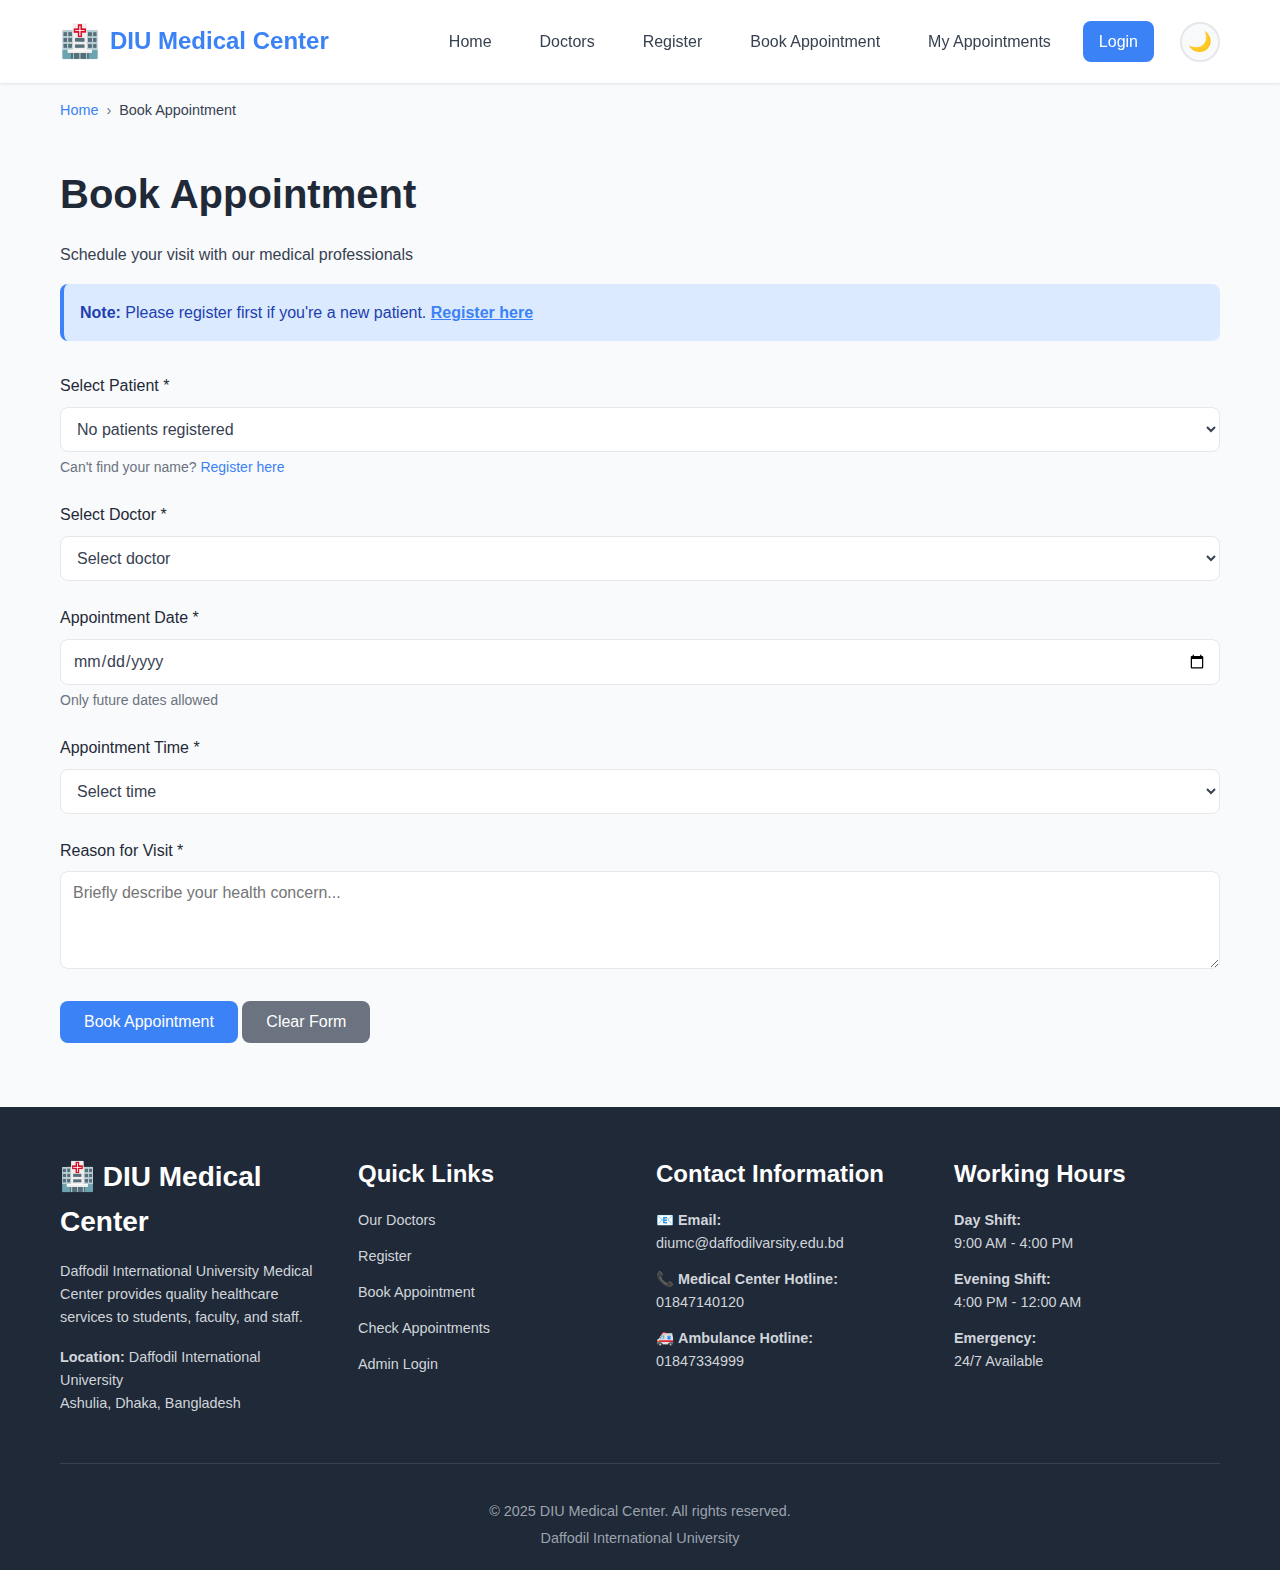
<file: diu-medical-center/pages/book.html>
<!DOCTYPE html>
<html lang="en">
<head>
    <meta charset="UTF-8">
    <meta name="viewport" content="width=device-width, initial-scale=1.0">
    <title>Book Appointment - DIU Medical Center</title>
    <link rel="stylesheet" href="../css/main.css">
    <link rel="stylesheet" href="../css/appointment.css">
    <link rel="stylesheet" href="../css/responsive.css">
</head>
<body>
    <div id="navbar-placeholder"></div>

    <!-- Breadcrumbs -->
    <div class="breadcrumbs">
        <div class="container">
            <div class="breadcrumbs-container">
                <span class="breadcrumb-item"><a href="../index.html">Home</a></span>
                <span class="breadcrumb-separator">›</span>
                <span class="breadcrumb-item active">Book Appointment</span>
            </div>
        </div>
    </div>

    <section class="page-header">
        <div class="container">
            <h1>Book Appointment</h1>
            <p>Schedule your visit with our medical professionals</p>
        </div>
    </section>

    <section class="form-section">
        <div class="container">
            <div class="form-container">
                <div class="info-box">
                    <p><strong>Note:</strong> Please register first if you're a new patient. <a href="register.html">Register here</a></p>
                </div>

                <form id="appointment-form" class="appointment-form">
                    <div class="form-group">
                        <label for="patient-select">Select Patient *</label>
                        <select id="patient-select" name="patientId" required>
                            <option value="">Choose a patient</option>
                        </select>
                        <small>Can't find your name? <a href="register.html">Register here</a></small>
                    </div>

                    <div class="form-group">
                        <label for="doctor-select">Select Doctor *</label>
                        <select id="doctor-select" name="doctorId" required>
                            <option value="">Choose a doctor</option>
                        </select>
                    </div>

                    <div id="doctor-info" class="doctor-info-box" style="display: none;">
                        <!-- Doctor information will be displayed here -->
                    </div>

                    <div class="form-row">
                        <div class="form-group">
                            <label for="appointment-date">Appointment Date *</label>
                            <input type="date" id="appointment-date" name="date" required>
                            <small>Only future dates allowed</small>
                        </div>
                        <div class="form-group">
                            <label for="appointment-time">Appointment Time *</label>
                            <select id="appointment-time" name="time" required>
                                <option value="">Select time</option>
                            </select>
                        </div>
                    </div>

                    <div class="form-group">
                        <label for="appointment-reason">Reason for Visit *</label>
                        <textarea id="appointment-reason" name="reason" rows="4" required placeholder="Briefly describe your health concern..."></textarea>
                    </div>

                    <div class="form-actions">
                        <button type="submit" class="btn btn-primary">Book Appointment</button>
                        <button type="reset" class="btn btn-secondary">Clear Form</button>
                    </div>
                </form>
            </div>
        </div>
    </section>

    <div id="footer-placeholder"></div>
    <div id="toast-container"></div>

    <script src="../js/components.js"></script>
    <script src="../js/utils.js"></script>
    <script src="../js/storage.js"></script>
    <script src="../js/validation.js"></script>
    <script src="../js/auth.js"></script>
    <script src="../js/appointments.js"></script>
</body>
</html>
</file>
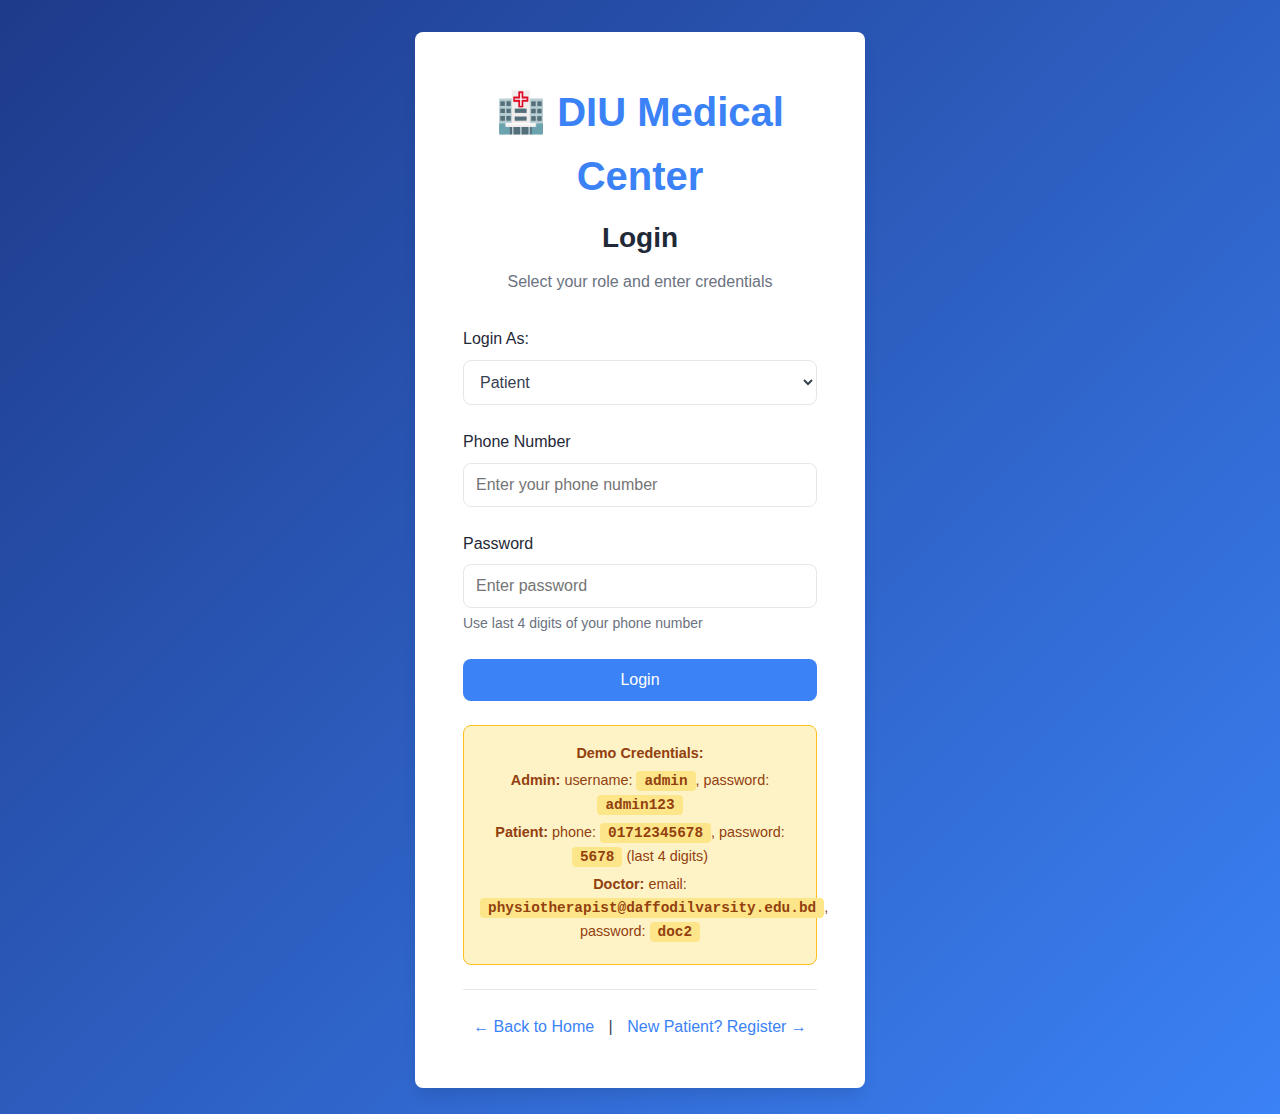
<file: diu-medical-center/pages/dashboard-doctor.html>
<!DOCTYPE html>
<html lang="en">
<head>
    <meta charset="UTF-8">
    <meta name="viewport" content="width=device-width, initial-scale=1.0">
    <title>Doctor Dashboard - DIU Medical Center</title>
    <link rel="stylesheet" href="../css/main.css">
    <link rel="stylesheet" href="../css/dashboard.css">
    <link rel="stylesheet" href="../css/responsive.css">
    <style>
        .doctor-dashboard { display: flex; min-height: 100vh; }
        .doctor-sidebar { width: 260px; background: linear-gradient(180deg, #6366f1 0%, #4f46e5 100%); }
        .doctor-main { margin-left: 260px; flex: 1; padding: 2rem; }
        @media (max-width: 768px) {
            .doctor-main { margin-left: 0; padding: 1rem; }
            .doctor-sidebar { width: 100%; transform: translateX(-100%); }
        }
    </style>
</head>
<body>
    <div id="navbar-placeholder"></div>

    <div class="doctor-dashboard">
        <!-- Sidebar -->
        <aside class="dashboard-sidebar doctor-sidebar">
            <div class="sidebar-header">
                <h2>👨‍⚕️ My Dashboard</h2>
                <p style="font-size: 0.9rem; opacity: 0.9; margin-top: 0.5rem;">Doctor Portal</p>
            </div>
            <nav class="sidebar-nav">
                <a href="#" class="nav-link active" data-section="overview">📊 Overview</a>
                <a href="#" class="nav-link" data-section="appointments">📅 My Appointments</a>
                <a href="#" class="nav-link" data-section="schedule">🗓️ Schedule</a>
                <a href="#" class="nav-link" data-section="profile">👨‍⚕️ My Profile</a>
            </nav>
            <div class="sidebar-footer">
                <button id="logout-btn" class="btn btn-secondary btn-block">Logout</button>
            </div>
        </aside>

        <!-- Main Content -->
        <main class="doctor-main">
            <header class="dashboard-header">
                <h1 id="page-title">Dashboard Overview</h1>
                <div class="header-actions">
                    <span id="current-date"></span>
                </div>
            </header>

            <!-- Overview Section -->
            <section id="overview-section" class="dashboard-section">
                <div class="card">
                    <h3>Welcome back!</h3>
                    <div id="doctor-welcome"></div>
                </div>

                <div class="stats-grid">
                    <div class="stat-card">
                        <div class="stat-icon">🎯</div>
                        <div class="stat-info">
                            <h3 id="today-count">0</h3>
                            <p>Today's Appointments</p>
                        </div>
                    </div>
                    <div class="stat-card">
                        <div class="stat-icon">📅</div>
                        <div class="stat-info">
                            <h3 id="upcoming-count">0</h3>
                            <p>Upcoming This Week</p>
                        </div>
                    </div>
                    <div class="stat-card">
                        <div class="stat-icon">✅</div>
                        <div class="stat-info">
                            <h3 id="completed-count">0</h3>
                            <p>Completed Today</p>
                        </div>
                    </div>
                </div>

                <div class="card">
                    <h3>🎯 Today's Schedule</h3>
                    <div id="today-appointments">
                        <p class="no-data">No appointments today</p>
                    </div>
                </div>
            </section>

            <!-- Appointments Section -->
            <section id="appointments-section" class="dashboard-section" style="display: none;">
                <div class="section-header">
                    <h2>My Appointments</h2>
                </div>

                <div class="card">
                    <h3>📅 All Appointments</h3>
                    <div class="filters-card">
                        <div class="filters-grid">
                            <input type="date" id="filter-date" class="filter-input" placeholder="Filter by date">
                            <select id="filter-status" class="filter-select">
                                <option value="all">All Status</option>
                                <option value="scheduled">Scheduled</option>
                                <option value="completed">Completed</option>
                                <option value="cancelled">Cancelled</option>
                            </select>
                        </div>
                    </div>
                    <div id="doctor-appointments">
                        <p class="no-data">No appointments</p>
                    </div>
                </div>
            </section>

            <!-- Schedule Section -->
            <section id="schedule-section" class="dashboard-section" style="display: none;">
                <div class="section-header">
                    <h2>My Schedule</h2>
                </div>

                <div class="card">
                    <h3>⏰ Working Hours & Availability</h3>
                    <div id="doctor-schedule">
                        <!-- Schedule will be loaded here -->
                    </div>
                </div>

                <div class="card">
                    <h3>📅 Upcoming Week</h3>
                    <div id="upcoming-week">
                        <!-- Upcoming appointments will be listed here -->
                    </div>
                </div>
            </section>

            <!-- Profile Section -->
            <section id="profile-section" class="dashboard-section" style="display: none;">
                <div class="section-header">
                    <h2>My Profile</h2>
                </div>

                <div class="card">
                    <div id="doctor-profile">
                        <!-- Profile info will be loaded here -->
                    </div>
                </div>
            </section>
        </main>
    </div>

    <!-- Update Status Modal -->
    <div id="status-modal" class="modal">
        <div class="modal-content">
            <div class="modal-header">
                <h2>Update Appointment Status</h2>
                <button class="modal-close">&times;</button>
            </div>
            <div class="modal-body">
                <div id="modal-appointment-info"></div>
                <div class="form-group">
                    <label>New Status</label>
                    <select id="new-status">
                        <option value="scheduled">Scheduled</option>
                        <option value="completed">Completed</option>
                        <option value="cancelled">Cancelled</option>
                    </select>
                </div>
                <div class="modal-actions">
                    <button id="confirm-status-btn" class="btn btn-primary">Update Status</button>
                    <button class="btn btn-secondary modal-close">Cancel</button>
                </div>
            </div>
        </div>
    </div>

    <div id="footer-placeholder"></div>
    <div id="toast-container"></div>

    <script src="../js/components.js"></script>
    <script src="../js/utils.js"></script>
    <script src="../js/storage.js"></script>
    <script src="../js/validation.js"></script>
    <script src="../js/auth.js"></script>
    <script src="../js/dashboard-doctor.js"></script>
</body>
</html>
</file>
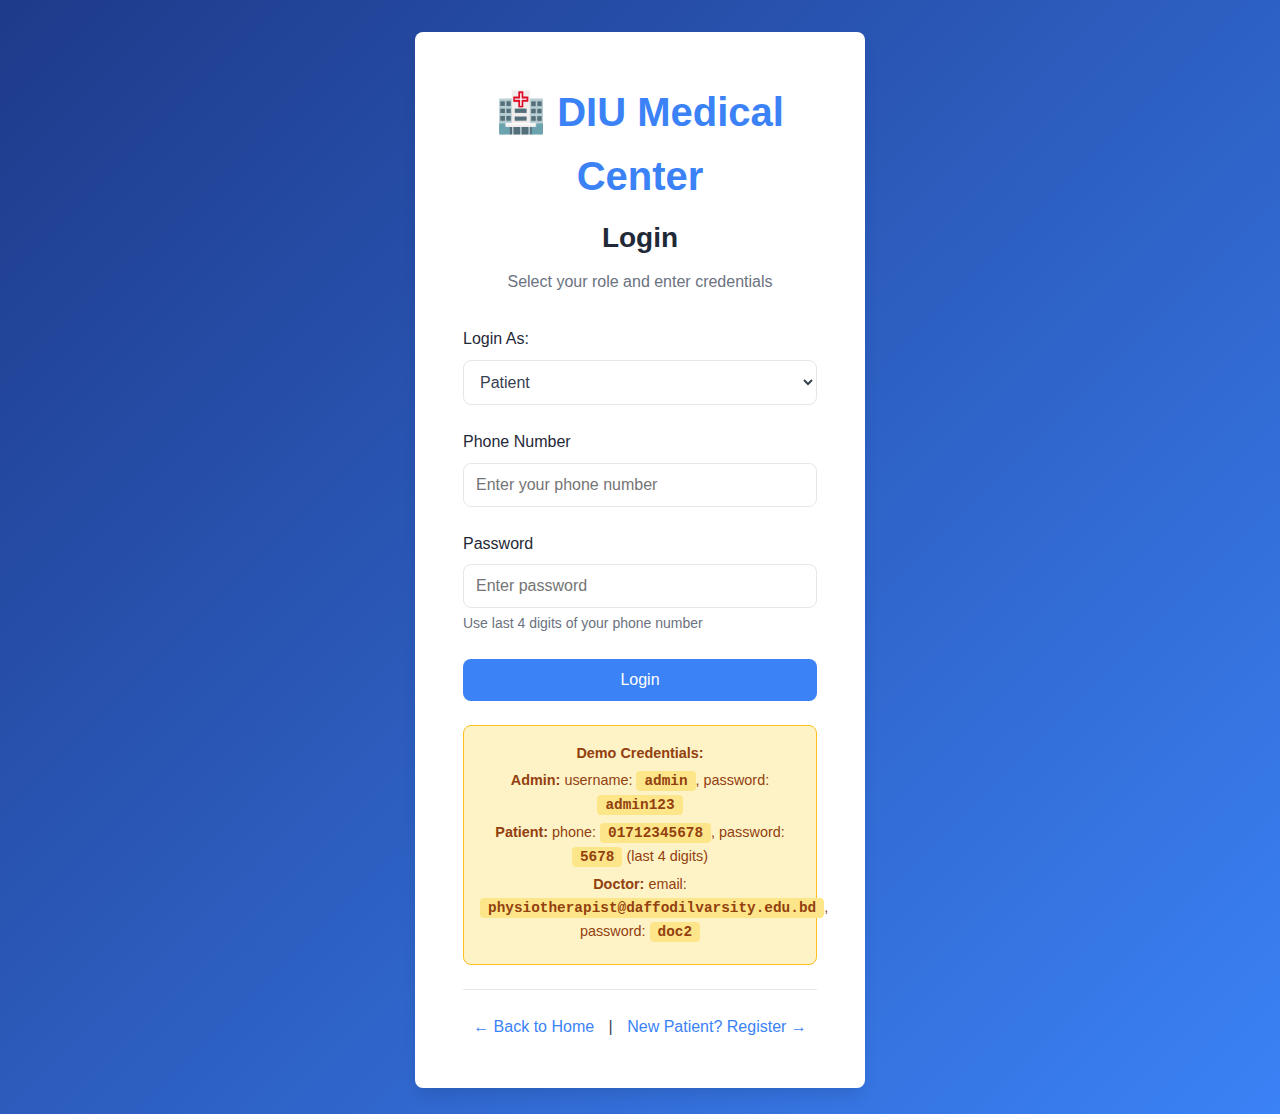
<file: diu-medical-center/pages/dashboard-patient.html>
<!DOCTYPE html>
<html lang="en">
<head>
    <meta charset="UTF-8">
    <meta name="viewport" content="width=device-width, initial-scale=1.0">
    <title>Patient Dashboard - DIU Medical Center</title>
    <link rel="stylesheet" href="../css/main.css">
    <link rel="stylesheet" href="../css/dashboard.css">
    <link rel="stylesheet" href="../css/responsive.css">
    <style>
        .patient-dashboard { display: flex; min-height: 100vh; }
        .patient-sidebar { width: 260px; background: linear-gradient(180deg, #10b981 0%, #059669 100%); }
        .patient-main { margin-left: 260px; flex: 1; padding: 2rem; }
        @media (max-width: 768px) {
            .patient-main { margin-left: 0; padding: 1rem; }
            .patient-sidebar { width: 100%; transform: translateX(-100%); }
        }
    </style>
</head>
<body>
    <div id="navbar-placeholder"></div>

    <div class="patient-dashboard">
        <!-- Sidebar -->
        <aside class="dashboard-sidebar patient-sidebar">
            <div class="sidebar-header">
                <h2>👤 My Account</h2>
                <p style="font-size: 0.9rem; opacity: 0.9; margin-top: 0.5rem;">Patient Portal</p>
            </div>
            <nav class="sidebar-nav">
                <a href="#" class="nav-link active" data-section="overview">📊 Overview</a>
                <a href="#" class="nav-link" data-section="appointments">📅 My Appointments</a>
                <a href="#" class="nav-link" data-section="profile">👤 My Profile</a>
            </nav>
            <div class="sidebar-footer">
                <a href="../pages/book.html" class="btn btn-secondary btn-block" style="margin-bottom: 1rem;">📝 Book Appointment</a>
                <button id="logout-btn" class="btn btn-secondary btn-block">Logout</button>
            </div>
        </aside>

        <!-- Main Content -->
        <main class="patient-main">
            <header class="dashboard-header">
                <h1 id="page-title">Dashboard Overview</h1>
                <div class="header-actions">
                    <span id="current-date"></span>
                </div>
            </header>

            <!-- Overview Section -->
            <section id="overview-section" class="dashboard-section">
                <div class="card">
                    <h3>Welcome!</h3>
                    <div id="patient-welcome"></div>
                </div>

                <div class="stats-grid">
                    <div class="stat-card">
                        <div class="stat-icon">📅</div>
                        <div class="stat-info">
                            <h3 id="upcoming-count">0</h3>
                            <p>Upcoming Appointments</p>
                        </div>
                    </div>
                    <div class="stat-card">
                        <div class="stat-icon">✅</div>
                        <div class="stat-info">
                            <h3 id="completed-count">0</h3>
                            <p>Completed Appointments</p>
                        </div>
                    </div>
                </div>

                <div class="card">
                    <h3>🗓️ Next Appointment</h3>
                    <div id="next-appointment">
                        <p class="no-data">No upcoming appointments</p>
                    </div>
                </div>
            </section>

            <!-- Appointments Section -->
            <section id="appointments-section" class="dashboard-section" style="display: none;">
                <div class="section-header">
                    <h2>My Appointments</h2>
                </div>

                <div class="card">
                    <h3>📅 Upcoming Appointments</h3>
                    <div id="upcoming-appointments">
                        <p class="no-data">No upcoming appointments</p>
                    </div>
                </div>

                <div class="card">
                    <h3>✅ Past Appointments</h3>
                    <div id="past-appointments">
                        <p class="no-data">No past appointments</p>
                    </div>
                </div>
            </section>

            <!-- Profile Section -->
            <section id="profile-section" class="dashboard-section" style="display: none;">
                <div class="section-header">
                    <h2>My Profile</h2>
                </div>

                <div class="card">
                    <div id="patient-profile">
                        <!-- Profile info will be loaded here -->
                    </div>
                </div>
            </section>
        </main>
    </div>

    <!-- Cancel Appointment Modal -->
    <div id="cancel-modal" class="modal">
        <div class="modal-content">
            <div class="modal-header">
                <h2>Cancel Appointment</h2>
                <button class="modal-close">&times;</button>
            </div>
            <div class="modal-body">
                <p>Are you sure you want to cancel this appointment?</p>
                <p style="color: var(--text-light); font-size: 0.9rem; margin-top: 1rem;">This action cannot be undone.</p>
                <div class="modal-actions">
                    <button id="confirm-cancel-btn" class="btn btn-danger">Cancel Appointment</button>
                    <button class="btn btn-secondary modal-close">Keep Appointment</button>
                </div>
            </div>
        </div>
    </div>

    <div id="footer-placeholder"></div>
    <div id="toast-container"></div>

    <script src="../js/components.js"></script>
    <script src="../js/utils.js"></script>
    <script src="../js/storage.js"></script>
    <script src="../js/validation.js"></script>
    <script src="../js/auth.js"></script>
    <script src="../js/dashboard-patient.js"></script>
</body>
</html>
</file>
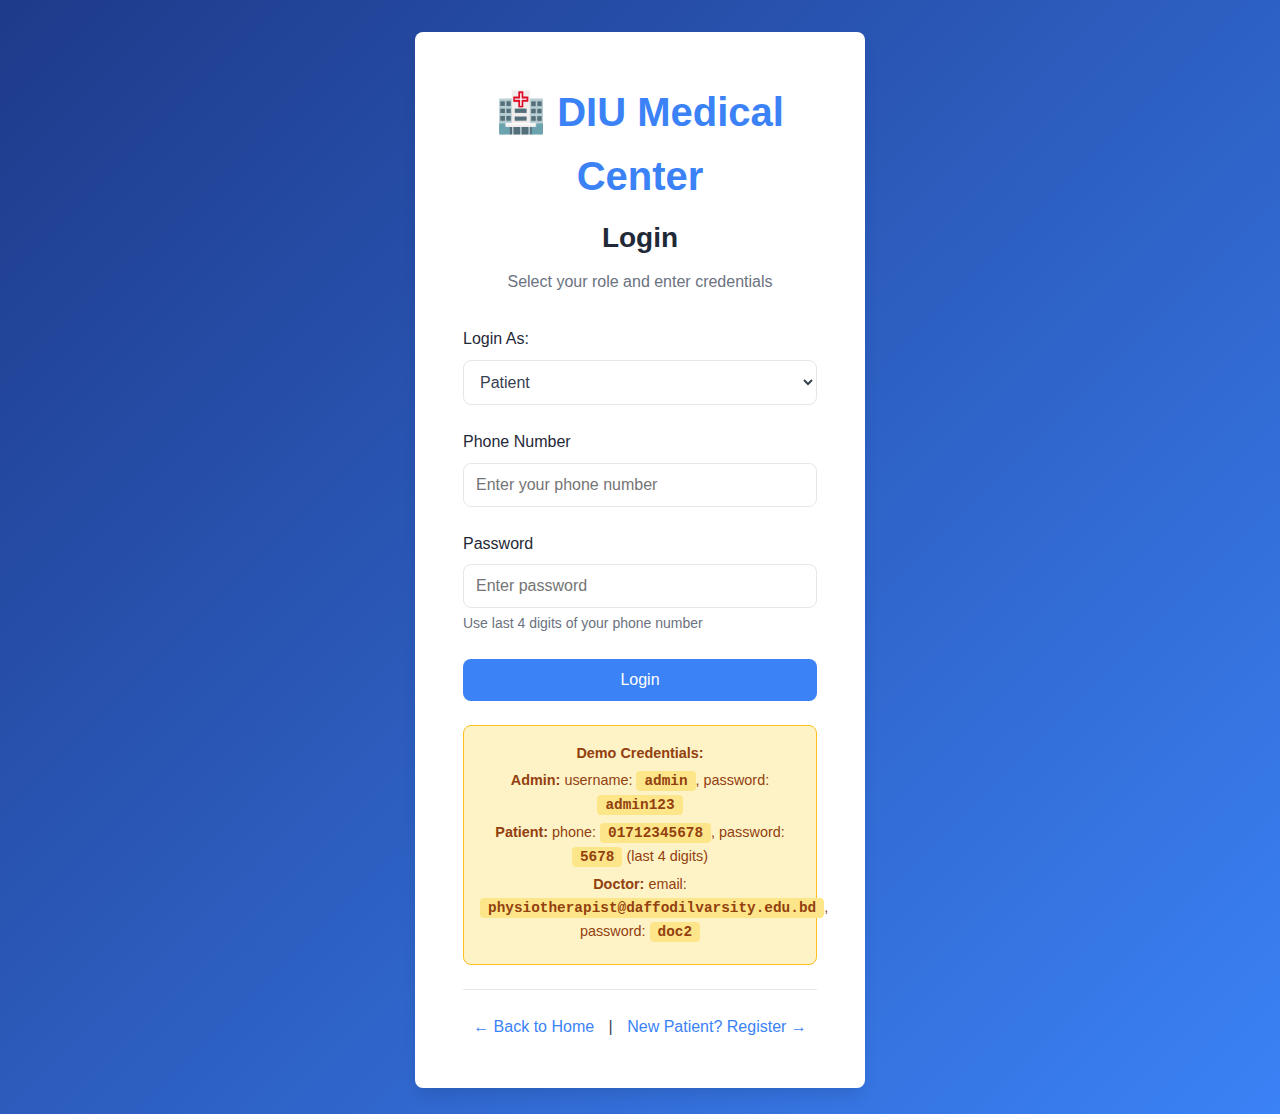
<file: diu-medical-center/pages/dashboard.html>
<!DOCTYPE html>
<html lang="en">
<head>
    <meta charset="UTF-8">
    <meta name="viewport" content="width=device-width, initial-scale=1.0">
    <title>Admin Dashboard - DIU Medical Center</title>
    <link rel="stylesheet" href="../css/main.css">
    <link rel="stylesheet" href="../css/dashboard.css">
    <link rel="stylesheet" href="../css/responsive.css">
</head>
<body>
    <div class="dashboard-layout">
        <!-- Sidebar -->
        <aside class="dashboard-sidebar">
            <div class="sidebar-header">
                <h2>🏥 Admin Panel</h2>
                <p style="font-size: 0.9rem; opacity: 0.9; margin-top: 0.5rem;">DIU Medical Center</p>
            </div>
            <nav class="sidebar-nav">
                <a href="#" class="nav-link active" data-section="overview">📊 Overview</a>
                <a href="#" class="nav-link" data-section="appointments">📅 Appointments</a>
                <a href="#" class="nav-link" data-section="patients">👥 Patients</a>
                <a href="#" class="nav-link" data-section="analytics">📈 Analytics</a>
            </nav>
            <div class="sidebar-footer">
                <button id="logout-btn" class="btn btn-secondary btn-block">Logout</button>
            </div>
        </aside>

        <!-- Main Content -->
        <main class="dashboard-main">
            <header class="dashboard-header">
                <h1 id="page-title">Dashboard Overview</h1>
                <div class="header-actions">
                    <span id="current-date"></span>
                </div>
            </header>

            <!-- Overview Section -->
            <section id="overview-section" class="dashboard-section">
                <!-- Statistics Cards -->
                <div class="stats-grid">
                    <div class="stat-card">
                        <div class="stat-icon">📅</div>
                        <div class="stat-info">
                            <h3 id="total-appointments">0</h3>
                            <p>Total Appointments</p>
                        </div>
                    </div>
                    <div class="stat-card">
                        <div class="stat-icon">🎯</div>
                        <div class="stat-info">
                            <h3 id="today-appointments">0</h3>
                            <p>Today's Appointments</p>
                        </div>
                    </div>
                    <div class="stat-card">
                        <div class="stat-icon">👥</div>
                        <div class="stat-info">
                            <h3 id="total-patients">0</h3>
                            <p>Registered Patients</p>
                        </div>
                    </div>
                    <div class="stat-card">
                        <div class="stat-icon">👨‍⚕️</div>
                        <div class="stat-info">
                            <h3 id="total-doctors">0</h3>
                            <p>Medical Staff</p>
                        </div>
                    </div>
                </div>

                <!-- Charts Section -->
                <div class="charts-grid">
                    <div class="chart-card">
                        <h3>Appointments by Doctor</h3>
                        <canvas id="doctorChart" width="400" height="300"></canvas>
                    </div>
                    <div class="chart-card">
                        <h3>Appointments by Specialty</h3>
                        <canvas id="specialtyChart" width="400" height="300"></canvas>
                    </div>
                </div>

                <div class="chart-card">
                    <h3>Monthly Appointment Trend</h3>
                    <canvas id="monthlyChart" width="800" height="300"></canvas>
                </div>

                <!-- Today's Appointments -->
                <div class="card">
                    <h3>Today's Appointments</h3>
                    <div id="today-appointments-list" class="appointments-list">
                        <!-- Will be populated dynamically -->
                    </div>
                </div>
            </section>

            <!-- Appointments Section -->
            <section id="appointments-section" class="dashboard-section" style="display: none;">
                <div class="section-header">
                    <h2>Manage Appointments</h2>
                    <div class="section-actions">
                        <button id="export-btn" class="btn btn-secondary">📥 Export JSON</button>
                    </div>
                </div>

                <!-- Filters -->
                <div class="filters-card">
                    <div class="filters-grid">
                        <input type="text" id="search-appointments" class="filter-input" placeholder="Search by patient name...">
                        <select id="filter-doctor" class="filter-select">
                            <option value="all">All Doctors</option>
                        </select>
                        <select id="filter-specialty" class="filter-select">
                            <option value="all">All Specialties</option>
                        </select>
                        <input type="date" id="filter-date" class="filter-input">
                        <select id="filter-status" class="filter-select">
                            <option value="all">All Status</option>
                            <option value="scheduled">Scheduled</option>
                            <option value="completed">Completed</option>
                            <option value="cancelled">Cancelled</option>
                        </select>
                        <select id="sort-appointments" class="filter-select">
                            <option value="newest">Newest First</option>
                            <option value="oldest">Oldest First</option>
                        </select>
                    </div>
                </div>

                <!-- Appointments Table -->
                <div class="card">
                    <div class="table-responsive">
                        <table class="data-table">
                            <thead>
                                <tr>
                                    <th>ID</th>
                                    <th>Patient</th>
                                    <th>Doctor</th>
                                    <th>Specialty</th>
                                    <th>Date</th>
                                    <th>Time</th>
                                    <th>Reason</th>
                                    <th>Status</th>
                                    <th>Actions</th>
                                </tr>
                            </thead>
                            <tbody id="appointments-table-body">
                                <!-- Will be populated dynamically -->
                            </tbody>
                        </table>
                    </div>
                    <div id="no-appointments" class="no-data" style="display: none;">
                        <p>No appointments found</p>
                    </div>
                </div>
            </section>

            <!-- Patients Section -->
            <section id="patients-section" class="dashboard-section" style="display: none;">
                <div class="section-header">
                    <h2>Registered Patients</h2>
                </div>

                <div class="card">
                    <div class="table-responsive">
                        <table class="data-table">
                            <thead>
                                <tr>
                                    <th>ID</th>
                                    <th>Name</th>
                                    <th>Phone</th>
                                    <th>Email</th>
                                    <th>Gender</th>
                                    <th>DOB</th>
                                    <th>Registered On</th>
                                    <th>Actions</th>
                                </tr>
                            </thead>
                            <tbody id="patients-table-body">
                                <!-- Will be populated dynamically -->
                            </tbody>
                        </table>
                    </div>
                </div>
            </section>

            <!-- Analytics Section -->
            <section id="analytics-section" class="dashboard-section" style="display: none;">
                <div class="section-header">
                    <h2>Analytics & Reports</h2>
                </div>

                <div class="analytics-grid">
                    <div class="card">
                        <h3>Upcoming Appointments (7 Days)</h3>
                        <div id="upcoming-appointments" class="appointments-list">
                            <!-- Will be populated dynamically -->
                        </div>
                    </div>
                    <div class="card">
                        <h3>Most Booked Doctors</h3>
                        <div id="top-doctors">
                            <!-- Will be populated dynamically -->
                        </div>
                    </div>
                </div>
            </section>
        </main>
    </div>

    <!-- Edit Modal -->
    <div id="edit-modal" class="modal">
        <div class="modal-content">
            <div class="modal-header">
                <h2>Edit Appointment</h2>
                <button class="modal-close">&times;</button>
            </div>
            <div class="modal-body">
                <form id="edit-form">
                    <input type="hidden" id="edit-appointment-id">
                    <div class="form-group">
                        <label>Date</label>
                        <input type="date" id="edit-date" required>
                    </div>
                    <div class="form-group">
                        <label>Time</label>
                        <input type="time" id="edit-time" required>
                    </div>
                    <div class="form-group">
                        <label>Reason</label>
                        <textarea id="edit-reason" rows="3" required></textarea>
                    </div>
                    <div class="form-group">
                        <label>Status</label>
                        <select id="edit-status" required>
                            <option value="scheduled">Scheduled</option>
                            <option value="completed">Completed</option>
                            <option value="cancelled">Cancelled</option>
                        </select>
                    </div>
                    <div class="modal-actions">
                        <button type="submit" class="btn btn-primary">Save Changes</button>
                        <button type="button" class="btn btn-secondary modal-close">Cancel</button>
                    </div>
                </form>
            </div>
        </div>
    </div>

    <div id="toast-container"></div>

    <script src="../js/utils.js"></script>
    <script src="../js/storage.js"></script>
    <script src="../js/validation.js"></script>
    <script src="../js/auth.js"></script>
    <script src="../js/dashboard.js"></script>
</body>
</html>
</file>
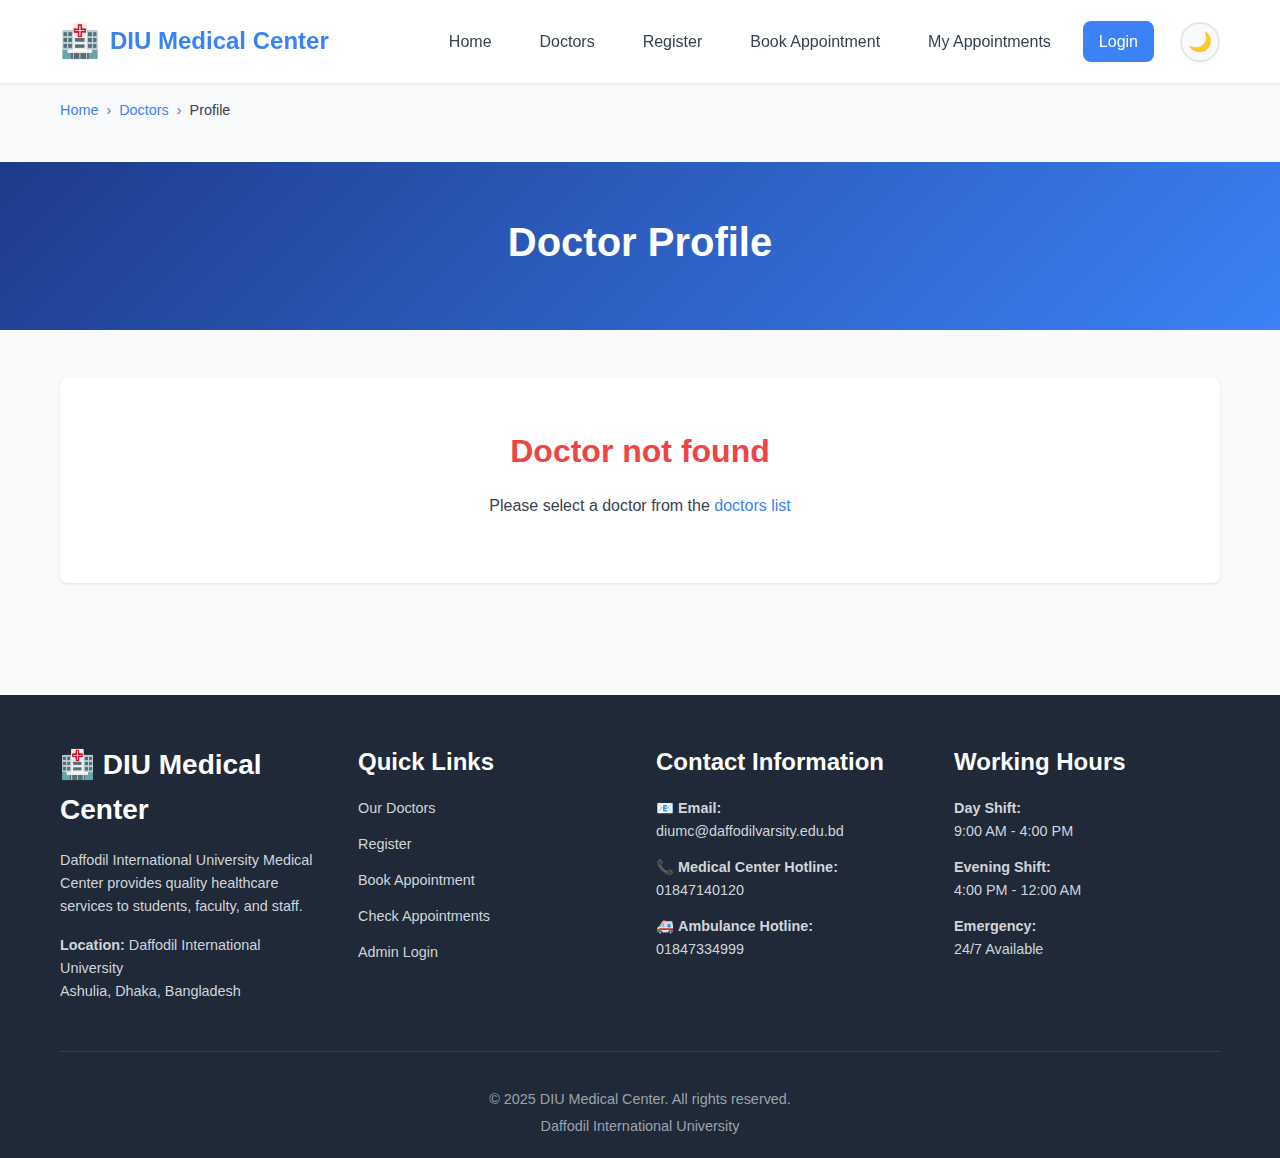
<file: diu-medical-center/pages/doctor-profile.html>
<!DOCTYPE html>
<html lang="en">
<head>
    <meta charset="UTF-8">
    <meta name="viewport" content="width=device-width, initial-scale=1.0">
    <title>Doctor Profile - DIU Medical Center</title>
    <link rel="stylesheet" href="../css/main.css">
    <link rel="stylesheet" href="../css/doctors.css">
    <link rel="stylesheet" href="../css/doctor-profile.css">
    <link rel="stylesheet" href="../css/responsive.css">
</head>
<body>
    <div id="navbar-placeholder"></div>

    <!-- Breadcrumbs -->
    <div class="breadcrumbs">
        <div class="container">
            <div class="breadcrumbs-container">
                <span class="breadcrumb-item"><a href="../index.html">Home</a></span>
                <span class="breadcrumb-separator">›</span>
                <span class="breadcrumb-item"><a href="doctors.html">Doctors</a></span>
                <span class="breadcrumb-separator">›</span>
                <span class="breadcrumb-item active">Profile</span>
            </div>
        </div>
    </div>

    <section class="page-header">
        <div class="container">
            <h1>Doctor Profile</h1>
        </div>
    </section>

    <section class="doctor-profile-section">
        <div class="container">
            <div id="doctor-profile-content">
                <!-- Profile will be loaded here -->
            </div>
        </div>
    </section>

    <div id="footer-placeholder"></div>
    <div id="toast-container"></div>

    <script src="../js/components.js"></script>
    <script src="../js/utils.js"></script>
    <script src="../js/storage.js"></script>
    <script>
        document.addEventListener('DOMContentLoaded', function() {
            const urlParams = new URLSearchParams(window.location.search);
            const doctorId = urlParams.get('id') || urlParams.get('doctor');

            if (!doctorId) {
                document.getElementById('doctor-profile-content').innerHTML = `
                    <div class="error-message">
                        <h2>Doctor not found</h2>
                        <p>Please select a doctor from the 
                           <a href="doctors.html">doctors list</a>
                        </p>
                    </div>
                `;
                return;
            }

            const doctors = Storage.getDoctors();
            const doctor = doctors.find(d => d.id === parseInt(doctorId));

            if (!doctor) {
                document.getElementById('doctor-profile-content').innerHTML = `
                    <div class="error-message">
                        <h2>Doctor not found</h2>
                        <p>Please select a doctor from the 
                           <a href="doctors.html">doctors list</a>
                        </p>
                    </div>
                `;
                return;
            }

            document.getElementById('doctor-profile-content').innerHTML = `
                <div class="doctor-profile-card">
                    <div class="profile-header">
                        <div class="profile-image">
                            <img src="${doctor.image}" alt="${doctor.name}">
                        </div>
                        <div class="profile-info">
                            <h2>${doctor.name}</h2>
                            <p class="specialty">${doctor.specialty}</p>
                            <p class="qualification">${doctor.qualification}</p>
                            <p class="experience">${doctor.experience} years of experience</p>
                            <div class="profile-shift-info">
                                ${Utils.getShiftBadge(doctor.shift)}
                                <span class="timing-detail">${Utils.formatShiftTime(doctor.shift)}</span>
                            </div>
                        </div>
                    </div>

                    <div class="profile-details">
                        <div class="detail-section">
                            <h3>About</h3>
                            <p>${doctor.about || 'Experienced medical professional dedicated to providing quality healthcare.'}</p>
                        </div>

                        <div class="detail-section">
                            <h3>Qualifications</h3>
                            <p>${doctor.qualification}</p>
                        </div>

                        <div class="detail-section">
                            <h3>Working Hours</h3>
                            <p><strong>Shift:</strong> ${doctor.shift === 'day' ? 'Day Shift ☀️' : 'Evening Shift 🌙'}</p>
                            <p><strong>Hours:</strong> ${Utils.formatShiftTime(doctor.shift)}</p>
                            <p><strong>Days:</strong> Sunday - Thursday</p>
                        </div>

                        ${doctor.email ? `
                        <div class="detail-section">
                            <h3>Contact</h3>
                            <div class="contact-detail">
                                <p><strong>Email:</strong> ${doctor.email}</p>
                                <p><strong>Medical Center:</strong> 01847140120</p>
                            </div>
                        </div>` : ''}
                    </div>

                    <div class="profile-actions">
                        <a href="book.html?doctor=${doctor.id}" class="btn btn-primary">Book Appointment</a>
                        <a href="doctors.html" class="btn btn-secondary">Back to Doctors</a>
                    </div>
                </div>
            `;
        });
    </script>
</body>
</html>
</file>
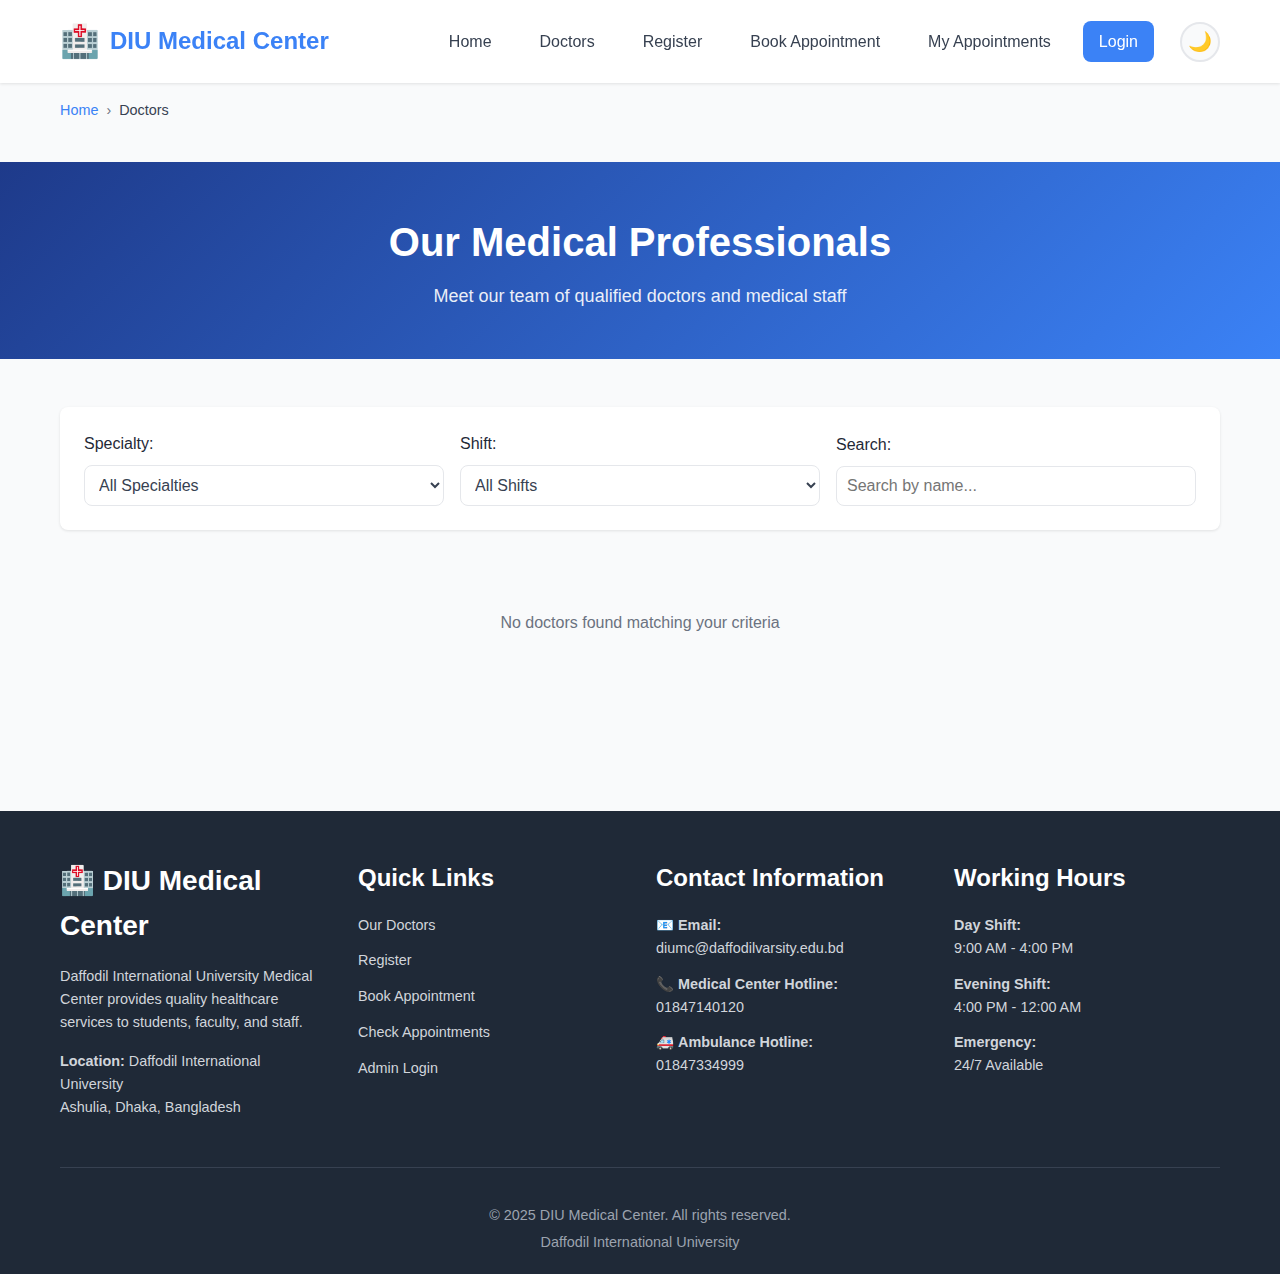
<file: diu-medical-center/pages/doctors.html>
<!DOCTYPE html>
<html lang="en">
<head>
    <meta charset="UTF-8">
    <meta name="viewport" content="width=device-width, initial-scale=1.0">
    <title>Our Doctors - DIU Medical Center</title>
    <link rel="stylesheet" href="../css/main.css">
    <link rel="stylesheet" href="../css/doctors.css">
    <link rel="stylesheet" href="../css/responsive.css">
</head>
<body>
    <div id="navbar-placeholder"></div>

    <!-- Breadcrumbs -->
    <div class="breadcrumbs">
        <div class="container">
            <div class="breadcrumbs-container">
                <span class="breadcrumb-item"><a href="../index.html">Home</a></span>
                <span class="breadcrumb-separator">›</span>
                <span class="breadcrumb-item active">Doctors</span>
            </div>
        </div>
    </div>

    <section class="page-header">
        <div class="container">
            <h1>Our Medical Professionals</h1>
            <p>Meet our team of qualified doctors and medical staff</p>
        </div>
    </section>

    <section class="doctors-section">
        <div class="container">
            <!-- Filter Section -->
            <div class="filter-section">
                <div class="filter-row">
                    <div class="filter-group">
                        <label for="specialty-filter">Specialty:</label>
                        <select id="specialty-filter" class="filter-select">
                            <option value="all">All Specialties</option>
                            <option value="Medical Officer">Medical Officer</option>
                            <option value="Physiotherapist">Physiotherapist</option>
                            <option value="Medical Assistant">Medical Assistant</option>
                        </select>
                    </div>
                    <div class="filter-group">
                        <label for="shift-filter">Shift:</label>
                        <select id="shift-filter" class="filter-select">
                            <option value="all">All Shifts</option>
                            <option value="day">☀️ Day Shift</option>
                            <option value="evening">🌙 Evening Shift</option>
                        </select>
                    </div>
                    <div class="filter-group">
                        <label for="search-doctor">Search:</label>
                        <input type="text" id="search-doctor" class="filter-input" placeholder="Search by name...">
                    </div>
                </div>
            </div>

            <!-- Doctors Grid -->
            <div id="doctors-grid" class="doctors-grid">
                <!-- Doctors will be loaded here dynamically -->
            </div>

            <div id="no-doctors" class="no-results" style="display: none;">
                <p>No doctors found matching your criteria</p>
            </div>
        </div>
    </section>

    <div id="footer-placeholder"></div>
    <div id="toast-container"></div>

    <script src="../js/components.js"></script>
    <script src="../js/utils.js"></script>
    <script src="../js/storage.js"></script>
    <script src="../js/doctors.js"></script>
</body>
</html>
</file>
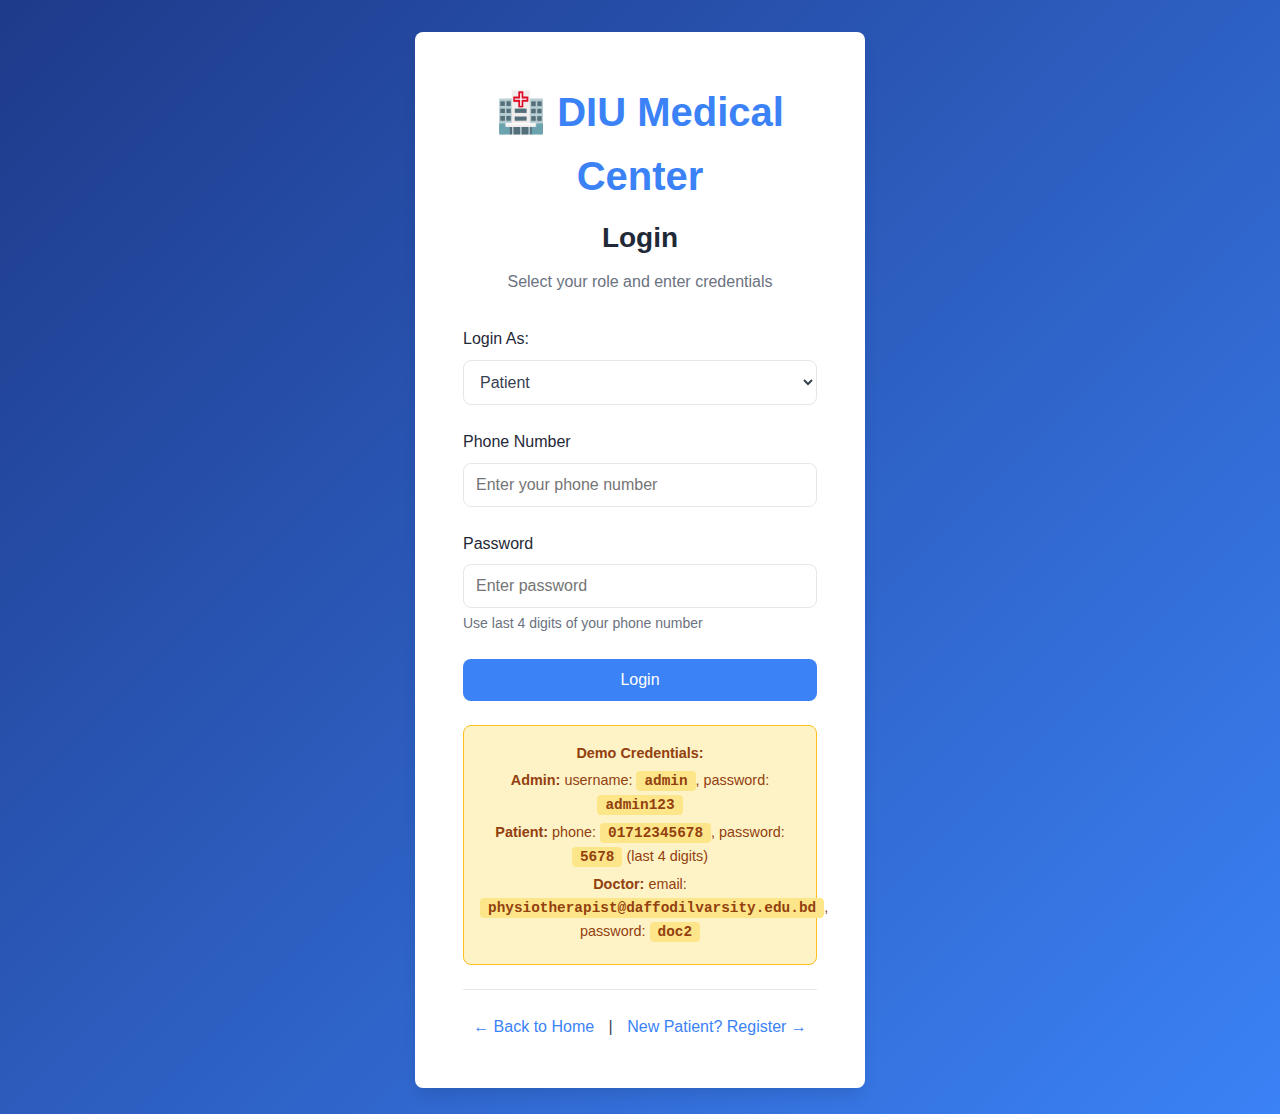
<file: diu-medical-center/pages/login.html>
<!DOCTYPE html>
<html lang="en">
<head>
    <meta charset="UTF-8">
    <meta name="viewport" content="width=device-width, initial-scale=1.0">
    <title>Login - DIU Medical Center</title>
    <link rel="stylesheet" href="../css/main.css">
    <link rel="stylesheet" href="../css/appointment.css">
    <link rel="stylesheet" href="../css/responsive.css">
</head>
<body>
    <div class="login-page">
        <div class="login-container">
            <div class="login-header">
                <h1>🏥 DIU Medical Center</h1>
                <h2>Login</h2>
                <p>Select your role and enter credentials</p>
            </div>

            <form id="login-form" class="login-form">
                <div class="form-group">
                    <label for="login-type">Login As:</label>
                    <select id="login-type" class="filter-select" required>
                        <option value="patient">Patient</option>
                        <option value="doctor">Doctor</option>
                        <option value="admin">Admin</option>
                    </select>
                </div>

                <div class="form-group" id="username-group" style="display: none;">
                    <label for="username">Username</label>
                    <input type="text" id="username" placeholder="Enter username" autocomplete="username">
                </div>

                <div class="form-group" id="phone-group">
                    <label for="phone">Phone Number</label>
                    <input type="tel" id="phone" placeholder="Enter your phone number" maxlength="11" autocomplete="tel">
                </div>

                <div class="form-group" id="email-group" style="display: none;">
                    <label for="email">Email</label>
                    <input type="email" id="email" placeholder="Enter your email" autocomplete="email">
                </div>

                <div class="form-group">
                    <label for="password">Password</label>
                    <input type="password" id="password" required placeholder="Enter password" autocomplete="current-password">
                    <small id="password-help" style="color: var(--text-light);">Use last 4 digits of your phone number</small>
                </div>

                <button type="submit" class="btn btn-primary btn-block">Login</button>

                <div class="login-info">
                    <p><strong>Demo Credentials:</strong></p>
                    <p><strong>Admin:</strong> username: <code>admin</code>, password: <code>admin123</code></p>
                    <p><strong>Patient:</strong> phone: <code>01712345678</code>, password: <code>5678</code> (last 4 digits)</p>
                    <p><strong>Doctor:</strong> email: <code>physiotherapist@daffodilvarsity.edu.bd</code>, password: <code>doc2</code></p>
                </div>

                <div class="login-footer">
                    <a href="../index.html">← Back to Home</a>
                    <span style="margin: 0 10px;">|</span>
                    <a href="register.html">New Patient? Register →</a>
                </div>
            </form>
        </div>
    </div>

    <div id="toast-container"></div>

    <script src="../js/utils.js"></script>
    <script src="../js/storage.js"></script>
    <script src="../js/auth.js"></script>
</body>
</html>
</file>
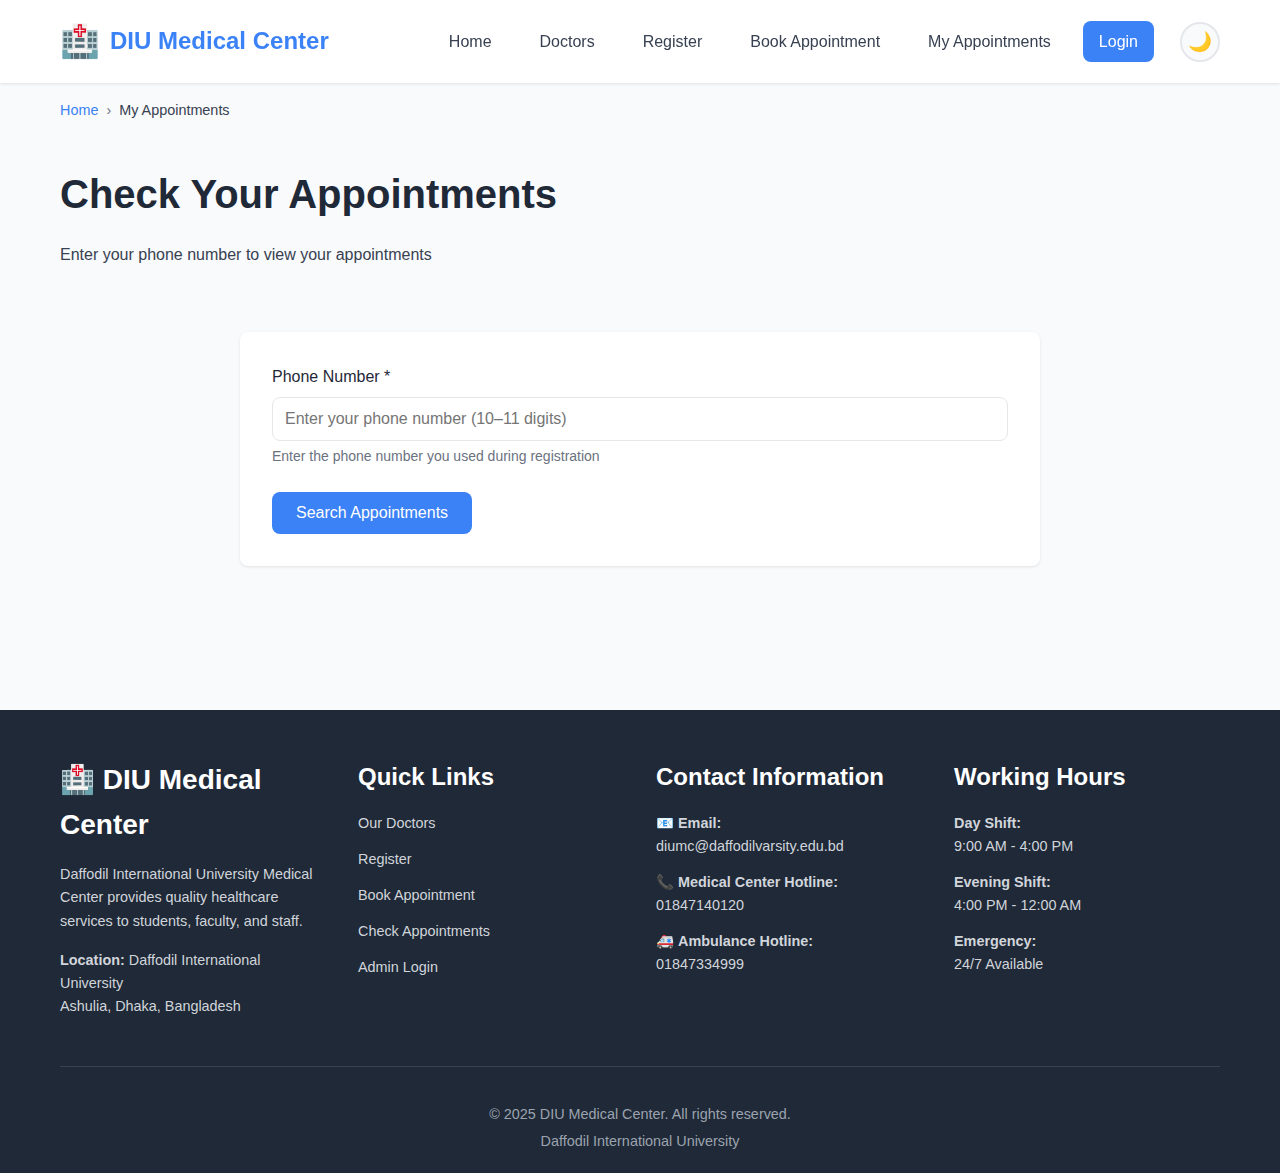
<file: diu-medical-center/pages/lookup.html>
<!DOCTYPE html>
<html lang="en">
<head>
    <meta charset="UTF-8">
    <meta name="viewport" content="width=device-width, initial-scale=1.0">
    <title>Check Appointments - DIU Medical Center</title>
    <link rel="stylesheet" href="../css/main.css">
    <link rel="stylesheet" href="../css/appointment.css">
    <link rel="stylesheet" href="../css/lookup.css">
    <link rel="stylesheet" href="../css/responsive.css">
</head>
<body>
    <div id="navbar-placeholder"></div>

    <!-- Breadcrumbs -->
    <div class="breadcrumbs">
        <div class="container">
            <div class="breadcrumbs-container">
                <span class="breadcrumb-item"><a href="../index.html">Home</a></span>
                <span class="breadcrumb-separator">›</span>
                <span class="breadcrumb-item active">My Appointments</span>
            </div>
        </div>
    </div>

    <section class="page-header">
        <div class="container">
            <h1>Check Your Appointments</h1>
            <p>Enter your phone number to view your appointments</p>
        </div>
    </section>

    <section class="form-section lookup-section">
        <div class="container">
            <div class="lookup-container">

                <form id="lookup-form" class="lookup-form">
                    <div class="form-group">
                        <label for="lookup-phone">Phone Number *</label>
                        <input 
                            type="tel" 
                            id="lookup-phone" 
                            name="phone" 
                            required 
                            placeholder="Enter your phone number (10–11 digits)" 
                            maxlength="11"
                        >
                        <small>Enter the phone number you used during registration</small>
                    </div>

                    <div class="form-actions">
                        <button type="submit" class="btn btn-primary">Search Appointments</button>
                    </div>
                </form>

                <div id="appointments-result" class="appointments-result" style="display: none;">
                    <!-- Appointment results will appear here -->
                </div>

            </div>
        </div>
    </section>

    <div id="footer-placeholder"></div>
    <div id="toast-container"></div>

    <script src="../js/components.js"></script>
    <script src="../js/utils.js"></script>
    <script src="../js/storage.js"></script>
    <script src="../js/validation.js"></script>
    <script src="../js/lookup.js"></script>
</body>
</html>
</file>
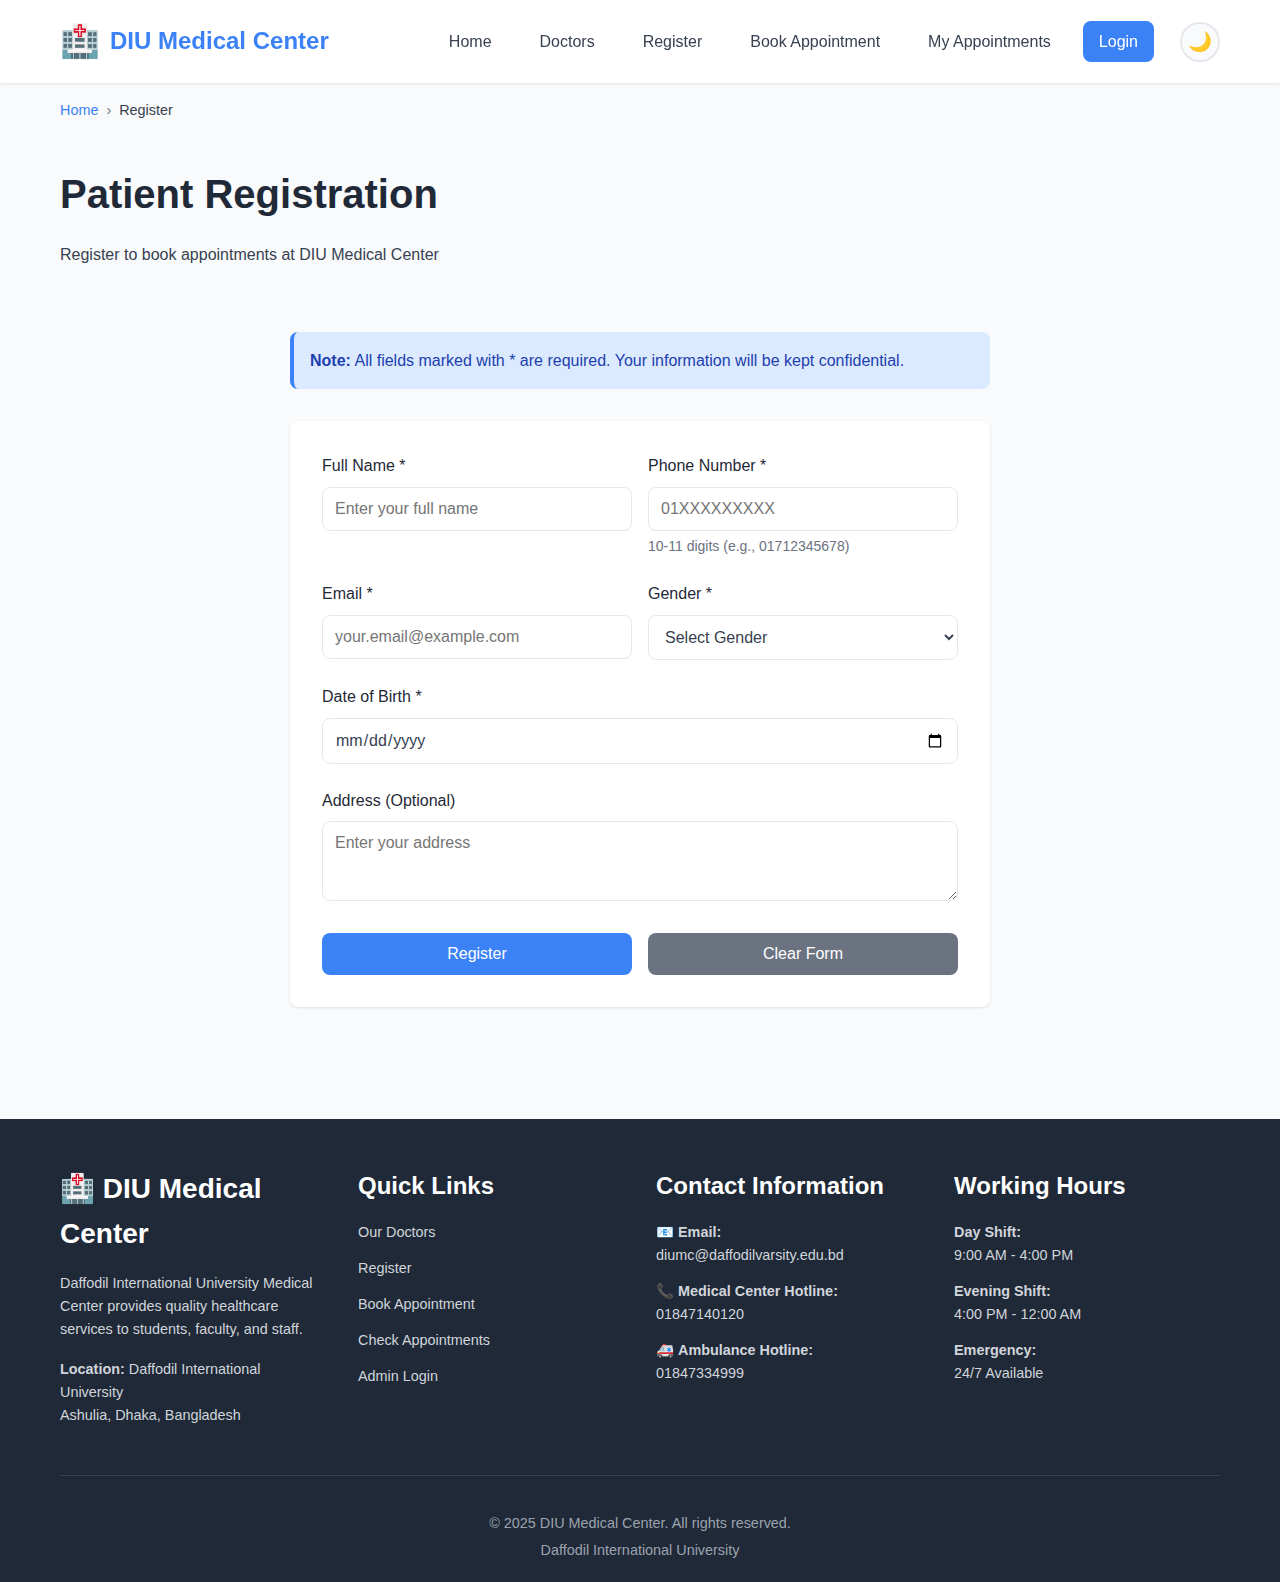
<file: diu-medical-center/pages/register.html>
<!DOCTYPE html>
<html lang="en">
<head>
    <meta charset="UTF-8">
    <meta name="viewport" content="width=device-width, initial-scale=1.0">
    <title>Patient Registration - DIU Medical Center</title>
    <link rel="stylesheet" href="../css/main.css">
    <link rel="stylesheet" href="../css/register.css">
    <link rel="stylesheet" href="../css/appointment.css">
    <link rel="stylesheet" href="../css/responsive.css">
</head>
<body>
    <div id="navbar-placeholder"></div>

    <!-- Breadcrumbs -->
    <div class="breadcrumbs">
        <div class="container">
            <div class="breadcrumbs-container">
                <span class="breadcrumb-item"><a href="../index.html">Home</a></span>
                <span class="breadcrumb-separator">›</span>
                <span class="breadcrumb-item active">Register</span>
            </div>
        </div>
    </div>

    <section class="page-header">
        <div class="container">
            <h1>Patient Registration</h1>
            <p>Register to book appointments at DIU Medical Center</p>
        </div>
    </section>

    <section class="form-section">
        <div class="container">
            <div class="form-container">
                <div class="info-box">
                    <p><strong>Note:</strong> All fields marked with * are required. Your information will be kept confidential.</p>
                </div>

                <form id="registration-form" class="appointment-form">
                    <div class="form-row">
                        <div class="form-group">
                            <label for="patient-name">Full Name *</label>
                            <input type="text" id="patient-name" name="name" required placeholder="Enter your full name">
                        </div>
                        <div class="form-group">
                            <label for="patient-phone">Phone Number *</label>
                            <input type="tel" id="patient-phone" name="phone" required placeholder="01XXXXXXXXX" maxlength="11">
                            <small>10-11 digits (e.g., 01712345678)</small>
                        </div>
                    </div>

                    <div class="form-row">
                        <div class="form-group">
                            <label for="patient-email">Email *</label>
                            <input type="email" id="patient-email" name="email" required placeholder="your.email@example.com">
                        </div>
                        <div class="form-group">
                            <label for="patient-gender">Gender *</label>
                            <select id="patient-gender" name="gender" required>
                                <option value="">Select Gender</option>
                                <option value="Male">Male</option>
                                <option value="Female">Female</option>
                                <option value="Other">Other</option>
                            </select>
                        </div>
                    </div>

                    <div class="form-group">
                        <label for="patient-dob">Date of Birth *</label>
                        <input type="date" id="patient-dob" name="dob" required>
                    </div>

                    <div class="form-group">
                        <label for="patient-address">Address (Optional)</label>
                        <textarea id="patient-address" name="address" rows="3" placeholder="Enter your address"></textarea>
                    </div>

                    <div class="form-actions">
                        <button type="submit" class="btn btn-primary">Register</button>
                        <button type="reset" class="btn btn-secondary">Clear Form</button>
                    </div>
                </form>
            </div>
        </div>
    </section>

    <div id="footer-placeholder"></div>
    <div id="toast-container"></div>

    <script src="../js/components.js"></script>
    <script src="../js/utils.js"></script>
    <script src="../js/storage.js"></script>
    <script src="../js/validation.js"></script>
    <script src="../js/patients.js"></script>
</body>
</html>
</file>
<file: diu-medical-center/css/main.css>
/* ========================================
   MAIN STYLESHEET - DIU MEDICAL CENTER
   Global styles with dark mode support
   ======================================== */

/* CSS Variables */
:root {
    --primary-color: #3b82f6;
    --primary-dark: #1e3a8a;
    --secondary-color: #10b981;
    --danger-color: #ef4444;
    --warning-color: #f59e0b;
    --dark-color: #1f2937;
    --light-color: #f9fafb;
    --border-color: #e5e7eb;
    --text-color: #374151;
    --text-light: #6b7280;
    --bg-color: #ffffff;
    --card-bg: #ffffff;
    --shadow: 0 1px 3px rgba(0, 0, 0, 0.1);
    --shadow-lg: 0 10px 15px -3px rgba(0, 0, 0, 0.1);
    --transition: all 0.3s ease;
    --border-radius: 8px;
    --font-family: -apple-system, BlinkMacSystemFont, 'Segoe UI', Roboto, 'Helvetica Neue', Arial, sans-serif;
}

/* Dark Mode Variables */
body.dark-mode {
    --light-color: #111827;
    --dark-color: #f9fafb;
    --border-color: #374151;
    --text-color: #e5e7eb;
    --text-light: #9ca3af;
    --bg-color: #1f2937;
    --card-bg: #374151;
}

/* Reset & Base Styles */
* {
    margin: 0;
    padding: 0;
    box-sizing: border-box;
}

html {
    scroll-behavior: smooth;
}

body {
    font-family: var(--font-family);
    color: var(--text-color);
    line-height: 1.6;
    background-color: var(--light-color);
    transition: background-color 0.3s ease, color 0.3s ease;
}

/* Container */
.container {
    max-width: 1200px;
    margin: 0 auto;
    padding: 0 20px;
}

/* Typography */
h1, h2, h3, h4, h5, h6 {
    color: var(--dark-color);
    margin-bottom: 1rem;
    font-weight: 600;
}

h1 { font-size: 2.5rem; }
h2 { font-size: 2rem; }
h3 { font-size: 1.75rem; }
h4 { font-size: 1.5rem; }
h5 { font-size: 1.25rem; }
h6 { font-size: 1rem; }

p {
    margin-bottom: 1rem;
}

a {
    color: var(--primary-color);
    text-decoration: none;
    transition: var(--transition);
}

a:hover {
    color: var(--primary-dark);
}

/* Buttons */
.btn {
    display: inline-block;
    padding: 12px 24px;
    border: none;
    border-radius: var(--border-radius);
    font-size: 1rem;
    font-weight: 500;
    cursor: pointer;
    transition: var(--transition);
    text-align: center;
}

.btn-primary {
    background-color: var(--primary-color);
    color: white;
}

.btn-primary:hover {
    background-color: var(--primary-dark);
    transform: translateY(-2px);
    box-shadow: var(--shadow-lg);
}

.btn-secondary {
    background-color: var(--text-light);
    color: white;
}

.btn-secondary:hover {
    background-color: var(--dark-color);
}

.btn-danger {
    background-color: var(--danger-color);
    color: white;
}

.btn-danger:hover {
    background-color: #dc2626;
}

.btn-success {
    background-color: var(--secondary-color);
    color: white;
}

.btn-success:hover {
    background-color: #059669;
}

.btn-block {
    display: block;
    width: 100%;
}

.btn-sm {
    padding: 6px 12px;
    font-size: 0.875rem;
}

/* Navigation Bar */
.navbar {
    background-color: var(--card-bg);
    box-shadow: var(--shadow);
    position: sticky;
    top: 0;
    z-index: 1000;
    transition: background-color 0.3s ease;
}

.navbar .container {
    display: flex;
    justify-content: space-between;
    align-items: center;
    padding: 1rem 20px;
}

.navbar-brand a {
    display: flex;
    align-items: center;
    gap: 10px;
    font-size: 1.5rem;
    font-weight: 700;
    color: var(--primary-color);
}

.navbar-brand .logo {
    font-size: 2rem;
}

.navbar-toggle {
    display: none;
    flex-direction: column;
    background: none;
    border: none;
    cursor: pointer;
    padding: 5px;
}

.navbar-toggle span {
    width: 25px;
    height: 3px;
    background-color: var(--dark-color);
    margin: 3px 0;
    transition: var(--transition);
}

.navbar-menu {
    display: flex;
    gap: 1rem;
    align-items: center;
}

.nav-link {
    color: var(--text-color);
    font-weight: 500;
    padding: 8px 16px;
    border-radius: var(--border-radius);
    transition: var(--transition);
}

.nav-link:hover {
    background-color: var(--light-color);
    color: var(--primary-color);
}

.nav-link-admin {
    background-color: var(--primary-color);
    color: white;
}

.nav-link-admin:hover {
    background-color: var(--primary-dark);
}

/* Theme Toggle Button */
.theme-toggle {
    background: var(--light-color);
    border: 2px solid var(--border-color);
    border-radius: 50%;
    width: 40px;
    height: 40px;
    display: flex;
    align-items: center;
    justify-content: center;
    cursor: pointer;
    transition: var(--transition);
    font-size: 1.2rem;
    margin-left: 10px;
}

.theme-toggle:hover {
    transform: scale(1.1);
    border-color: var(--primary-color);
}

/* Footer */
.footer {
    background-color: var(--dark-color);
    color: white;
    padding: 3rem 0 1rem;
    margin-top: 4rem;
}

body.dark-mode .footer {
    background-color: #0f172a;
}

.footer-grid {
    display: grid;
    grid-template-columns: repeat(auto-fit, minmax(250px, 1fr));
    gap: 2rem;
    margin-bottom: 2rem;
}

.footer-section h3,
.footer-section h4 {
    color: white;
    margin-bottom: 1rem;
}

.footer-section p {
    color: #d1d5db;
    font-size: 0.9rem;
}

.footer-section ul {
    list-style: none;
}

.footer-section ul li {
    margin-bottom: 0.8rem;
    color: #d1d5db;
    font-size: 0.9rem;
}

.footer-section a {
    color: #d1d5db;
    font-size: 0.9rem;
}

.footer-section a:hover {
    color: white;
}

.footer-bottom {
    text-align: center;
    padding-top: 2rem;
    border-top: 1px solid #374151;
    color: #9ca3af;
    font-size: 0.9rem;
}

.footer-bottom p {
    margin: 0.25rem 0;
}

/* Cards */
.card {
    background: var(--card-bg);
    border-radius: var(--border-radius);
    padding: 1.5rem;
    box-shadow: var(--shadow);
    margin-bottom: 1.5rem;
    transition: var(--transition);
}

.card:hover {
    box-shadow: var(--shadow-lg);
}

/* Form Elements */
.form-group {
    margin-bottom: 1.5rem;
}

.form-group label {
    display: block;
    margin-bottom: 0.5rem;
    font-weight: 500;
    color: var(--dark-color);
}

.form-group input,
.form-group select,
.form-group textarea {
    width: 100%;
    padding: 12px;
    border: 1px solid var(--border-color);
    border-radius: var(--border-radius);
    font-size: 1rem;
    font-family: inherit;
    transition: var(--transition);
    background-color: var(--card-bg);
    color: var(--text-color);
}

.form-group input:focus,
.form-group select:focus,
.form-group textarea:focus {
    outline: none;
    border-color: var(--primary-color);
    box-shadow: 0 0 0 3px rgba(59, 130, 246, 0.1);
}

.form-group small {
    display: block;
    margin-top: 0.25rem;
    color: var(--text-light);
    font-size: 0.875rem;
}

/* Toast Notifications */
#toast-container {
    position: fixed;
    top: 20px;
    right: 20px;
    z-index: 9999;
}

.toast {
    background: var(--card-bg);
    padding: 1rem 1.5rem;
    border-radius: var(--border-radius);
    box-shadow: var(--shadow-lg);
    margin-bottom: 10px;
    display: flex;
    align-items: center;
    gap: 10px;
    min-width: 300px;
    animation: slideIn 0.3s ease;
}

@keyframes slideIn {
    from {
        transform: translateX(400px);
        opacity: 0;
    }
    to {
        transform: translateX(0);
        opacity: 1;
    }
}

@keyframes slideOut {
    from {
        transform: translateX(0);
        opacity: 1;
    }
    to {
        transform: translateX(400px);
        opacity: 0;
    }
}

.toast.success {
    border-left: 4px solid var(--secondary-color);
}

.toast.error {
    border-left: 4px solid var(--danger-color);
}

.toast.warning {
    border-left: 4px solid var(--warning-color);
}

.toast.info {
    border-left: 4px solid var(--primary-color);
}

/* Badges */
.badge {
    display: inline-block;
    padding: 4px 12px;
    border-radius: 12px;
    font-size: 0.875rem;
    font-weight: 500;
}

.badge-success {
    background-color: #d1fae5;
    color: #065f46;
}

body.dark-mode .badge-success {
    background-color: #064e3b;
    color: #6ee7b7;
}

.badge-danger {
    background-color: #fee2e2;
    color: #991b1b;
}

body.dark-mode .badge-danger {
    background-color: #7f1d1d;
    color: #fca5a5;
}

.badge-warning {
    background-color: #fef3c7;
    color: #92400e;
}

body.dark-mode .badge-warning {
    background-color: #78350f;
    color: #fcd34d;
}

.badge-info {
    background-color: #dbeafe;
    color: #1e40af;
}

body.dark-mode .badge-info {
    background-color: #1e3a8a;
    color: #93c5fd;
}

.badge-secondary {
    background-color: #e5e7eb;
    color: #374151;
}

body.dark-mode .badge-secondary {
    background-color: #4b5563;
    color: #e5e7eb;
}

/* Loading Spinner */
.spinner {
    border: 4px solid var(--light-color);
    border-top: 4px solid var(--primary-color);
    border-radius: 50%;
    width: 40px;
    height: 40px;
    animation: spin 1s linear infinite;
    margin: 2rem auto;
}

@keyframes spin {
    0% { transform: rotate(0deg); }
    100% { transform: rotate(360deg); }
}

/* Breadcrumbs */
.breadcrumbs {
    padding: 1rem 0;
    background-color: var(--light-color);
    margin-bottom: 1.5rem;
}

.breadcrumbs-container {
    display: flex;
    align-items: center;
    gap: 0.5rem;
    font-size: 0.9rem;
}

.breadcrumb-item {
    color: var(--text-light);
}

.breadcrumb-item a {
    color: var(--primary-color);
}

.breadcrumb-separator {
    color: var(--text-light);
}

.breadcrumb-item.active {
    color: var(--text-color);
    font-weight: 500;
}

/* Utility Classes */
.text-center { text-align: center; }
.text-right { text-align: right; }
.text-left { text-align: left; }
.mt-1 { margin-top: 0.5rem; }
.mt-2 { margin-top: 1rem; }
.mt-3 { margin-top: 1.5rem; }
.mb-1 { margin-bottom: 0.5rem; }
.mb-2 { margin-bottom: 1rem; }
.mb-3 { margin-bottom: 1.5rem; }
.hidden { display: none; }

/* Print Styles */
@media print {
    .navbar,
    .footer,
    .btn,
    .action-btn,
    #toast-container {
        display: none !important;
    }
    
    body {
        background: white;
        color: black;
    }
}
</file>
<file: diu-medical-center/css/appointment.css>
/* ========================================
   APPOINTMENT BOOKING STYLES
   ======================================== */

/* Info Box */
.info-box {
    background-color: #dbeafe;
    border-left: 4px solid var(--primary-color);
    padding: 1rem;
    border-radius: var(--border-radius);
    margin-bottom: 2rem;
}

body.dark-mode .info-box {
    background-color: #1e3a8a;
    border-left-color: #60a5fa;
}

.info-box p {
    margin-bottom: 0;
    color: #1e40af;
}

body.dark-mode .info-box p {
    color: #93c5fd;
}

.info-box a {
    font-weight: 600;
    text-decoration: underline;
}

/* Doctor Info Box */
.doctor-info-box {
    background: linear-gradient(135deg, #1e3a8a 0%, #3b82f6 100%);
    color: white;
    padding: 1.5rem;
    border-radius: var(--border-radius);
    margin-bottom: 1.5rem;
}

body.dark-mode .doctor-info-box {
    background: linear-gradient(135deg, #0f172a 0%, #1e3a8a 100%);
}

.doctor-info-box h4 {
    color: white;
    margin-bottom: 0.5rem;
}

.doctor-info-box p {
    margin-bottom: 0.5rem;
}

/* Login Page */
.login-page {
    min-height: 100vh;
    display: flex;
    align-items: center;
    justify-content: center;
    background: linear-gradient(135deg, #1e3a8a 0%, #3b82f6 100%);
    padding: 2rem;
}

body.dark-mode .login-page {
    background: linear-gradient(135deg, #0f172a 0%, #1e3a8a 100%);
}

.login-container {
    background: var(--card-bg);
    padding: 3rem;
    border-radius: var(--border-radius);
    box-shadow: var(--shadow-lg);
    max-width: 450px;
    width: 100%;
}

.login-header {
    text-align: center;
    margin-bottom: 2rem;
}

.login-header h1 {
    color: var(--primary-color);
    margin-bottom: 0.5rem;
}

.login-header h2 {
    font-size: 1.75rem;
    margin-bottom: 0.5rem;
}

.login-header p {
    color: var(--text-light);
    margin-bottom: 0;
}

.login-form .form-group {
    margin-bottom: 1.5rem;
}

.login-info {
    background-color: #fef3c7;
    border: 1px solid #fbbf24;
    border-radius: var(--border-radius);
    padding: 1rem;
    margin-top: 1.5rem;
    text-align: center;
}

body.dark-mode .login-info {
    background-color: #78350f;
    border-color: #f59e0b;
}

.login-info p {
    margin-bottom: 0.25rem;
    font-size: 0.9rem;
    color: #92400e;
}

body.dark-mode .login-info p {
    color: #fcd34d;
}

.login-info code {
    background-color: #fde68a;
    padding: 2px 8px;
    border-radius: 4px;
    font-weight: 600;
}

body.dark-mode .login-info code {
    background-color: #92400e;
    color: #fcd34d;
}

.login-footer {
    text-align: center;
    margin-top: 1.5rem;
    padding-top: 1.5rem;
    border-top: 1px solid var(--border-color);
}

/* Appointments Result (Lookup Page) */
.appointments-result {
    margin-top: 2rem;
}

.success-message,
.error-message,
.info-message {
    padding: 1.5rem;
    border-radius: var(--border-radius);
    margin-bottom: 1.5rem;
}

.success-message {
    background-color: #d1fae5;
    border-left: 4px solid var(--secondary-color);
    color: #065f46;
}

body.dark-mode .success-message {
    background-color: #064e3b;
    color: #6ee7b7;
}

.error-message {
    background-color: #fee2e2;
    border-left: 4px solid var(--danger-color);
    color: #991b1b;
}

body.dark-mode .error-message {
    background-color: #7f1d1d;
    color: #fca5a5;
}

.info-message {
    background-color: #dbeafe;
    border-left: 4px solid var(--primary-color);
    color: #1e40af;
}

body.dark-mode .info-message {
    background-color: #1e3a8a;
    color: #93c5fd;
}

.appointments-list h4 {
    margin: 1.5rem 0 1rem;
    color: var(--dark-color);
}

.appointment-card {
    background: var(--card-bg);
    border: 1px solid var(--border-color);
    border-radius: var(--border-radius);
    padding: 1.5rem;
    margin-bottom: 1rem;
    transition: var(--transition);
}

.appointment-card:hover {
    box-shadow: var(--shadow);
}

.appointment-card.past {
    opacity: 0.7;
}

.appointment-header {
    display: flex;
    justify-content: space-between;
    align-items: center;
    margin-bottom: 1rem;
}

.appointment-header h4 {
    margin-bottom: 0;
    color: var(--primary-color);
}

.appointment-details p {
    margin-bottom: 0.5rem;
    color: var(--text-color);
}

.appointment-details strong {
    color: var(--dark-color);
}

/* Appointment Slip */
.appointment-slip {
    background: var(--card-bg);
    padding: 2rem;
    border-radius: var(--border-radius);
    border: 2px solid var(--border-color);
    max-width: 600px;
    margin: 2rem auto;
}

.slip-header {
    text-align: center;
    border-bottom: 2px solid var(--border-color);
    padding-bottom: 1rem;
    margin-bottom: 1.5rem;
}

.slip-header h2 {
    color: var(--primary-color);
    margin-bottom: 0.5rem;
}

.slip-content {
    margin-bottom: 1.5rem;
}

.slip-row {
    display: flex;
    justify-content: space-between;
    padding: 0.5rem 0;
    border-bottom: 1px solid var(--border-color);
}

.slip-label {
    font-weight: 600;
    color: var(--dark-color);
}

.slip-value {
    color: var(--text-color);
}

.slip-footer {
    text-align: center;
    font-size: 0.9rem;
    color: var(--text-light);
    margin-top: 1.5rem;
    padding-top: 1rem;
    border-top: 2px solid var(--border-color);
}
</file>
<file: diu-medical-center/css/responsive.css>
/* ========================================
   RESPONSIVE STYLES
   ======================================== */

/* Tablets and below (1024px) */
@media (max-width: 1024px) {
    .dashboard-sidebar {
        width: 220px;
    }
    
    .dashboard-main {
        margin-left: 220px;
    }
    
    .charts-grid,
    .analytics-grid {
        grid-template-columns: 1fr;
    }
}

/* Mobile and small tablets (768px) */
@media (max-width: 768px) {

    /* Typography */
    h1 { font-size: 2rem; }
    h2 { font-size: 1.75rem; }
    h3 { font-size: 1.5rem; }
    
    /* Hero */
    .hero {
        padding: 3rem 0;
    }
    
    .hero-title {
        font-size: 2rem;
    }
    
    .hero-subtitle {
        font-size: 1.25rem;
    }
    
    .hero-buttons {
        flex-direction: column;
    }
    
    .hero-buttons .btn {
        width: 100%;
    }
    
    /* Navbar */
    .navbar-toggle {
        display: flex;
    }
    
    .navbar-menu {
        display: none;
        position: absolute;
        top: 100%;
        left: 0;
        right: 0;
        background: var(--card-bg);
        flex-direction: column;
        box-shadow: var(--shadow);
        padding: 1rem 0;
    }

    .navbar-menu.active {
        display: flex;
    }

    .nav-link {
        padding: 1rem 1.5rem;
    }

    .theme-toggle {
        margin-left: 0;
        margin-top: 0.5rem;
    }

    /* Grids */
    .features-grid,
    .actions-grid,
    .doctors-grid,
    .stats-grid,
    .contact-grid {
        grid-template-columns: 1fr;
    }

    .filter-row,
    .filter-section {
        flex-direction: column;
    }

    .filter-group {
        width: 100%;
    }

    .form-row {
        grid-template-columns: 1fr;
    }

    /* Dashboard */
    .dashboard-sidebar {
        width: 100%;
        transform: translateX(-100%);
        transition: var(--transition);
        position: fixed;
    }

    .dashboard-sidebar.active {
        transform: translateX(0);
    }

    .dashboard-main {
        margin-left: 0;
        padding: 1rem;
    }

    .dashboard-header {
        flex-direction: column;
        gap: 1rem;
        align-items: flex-start;
    }

    .section-header {
        flex-direction: column;
        gap: 1rem;
        align-items: flex-start;
    }

    .filters-grid {
        grid-template-columns: 1fr;
    }

    .data-table {
        font-size: 0.875rem;
    }

    .data-table th,
    .data-table td {
        padding: 0.5rem;
    }

    /* Profile */
    .profile-header {
        flex-direction: column;
        text-align: center;
    }

    .profile-actions {
        flex-direction: column;
    }

    /* Doctor Card */
    .doctor-actions {
        flex-direction: column;
    }

    /* Forms */
    .form-actions {
        flex-direction: column;
    }

    /* Footer */
    .footer-grid {
        grid-template-columns: 1fr;
    }

    /* Modal */
    .modal-content {
        width: 95%;
        margin: 1rem;
    }

    /* Toast */
    #toast-container {
        left: 10px;
        right: 10px;
    }

    .toast {
        min-width: auto;
    }

    /* Charts */
    .charts-grid {
        grid-template-columns: 1fr;
    }

    .chart-card canvas {
        max-height: 250px;
    }
}

/* Small mobile (480px) */
@media (max-width: 480px) {
    .container {
        padding: 0 15px;
    }

    .page-header h1 {
        font-size: 1.75rem;
    }

    .login-container {
        padding: 2rem 1.5rem;
    }

    .stat-icon {
        width: 50px;
        height: 50px;
        font-size: 2rem;
    }

    .stat-info h3 {
        font-size: 1.5rem;
    }

    .hero-title {
        font-size: 1.75rem;
    }

    .section-title {
        font-size: 1.75rem;
    }
}

/* Print styles */
@media print {
    .navbar,
    .footer,
    .btn,
    .action-btn,
    #toast-container,
    .dashboard-sidebar,
    .filter-section,
    .section-actions,
    .theme-toggle {
        display: none !important;
    }

    .dashboard-main {
        margin-left: 0;
    }

    body {
        background: white;
        color: black;
    }

    .card,
    .appointment-slip {
        box-shadow: none;
        border: 1px solid #000;
    }
}
</file>
<file: diu-medical-center/css/dashboard.css>
/* ========================================
   DASHBOARD STYLES
   ======================================== */

/* Dashboard Layout */
.dashboard-layout {
    display: flex;
    min-height: 100vh;
    background-color: var(--light-color);
}

/* Sidebar */
.dashboard-sidebar {
    width: 260px;
    background: linear-gradient(180deg, #1e3a8a 0%, #3b82f6 100%);
    color: white;
    display: flex;
    flex-direction: column;
    position: fixed;
    height: 100vh;
    overflow-y: auto;
    z-index: 100;
}

body.dark-mode .dashboard-sidebar {
    background: linear-gradient(180deg, #0f172a 0%, #1e3a8a 100%);
}

.sidebar-header {
    padding: 2rem 1.5rem;
    border-bottom: 1px solid rgba(255, 255, 255, 0.2);
}

.sidebar-header h2 {
    color: white;
    margin-bottom: 0;
    font-size: 1.5rem;
}

.sidebar-nav {
    flex: 1;
    padding: 1.5rem 0;
}

.sidebar-nav .nav-link {
    display: block;
    padding: 1rem 1.5rem;
    color: rgba(255, 255, 255, 0.8);
    transition: var(--transition);
    border-left: 3px solid transparent;
}

.sidebar-nav .nav-link:hover,
.sidebar-nav .nav-link.active {
    background-color: rgba(255, 255, 255, 0.1);
    color: white;
    border-left-color: white;
}

.sidebar-footer {
    padding: 1.5rem;
    border-top: 1px solid rgba(255, 255, 255, 0.2);
}

/* Main Content */
.dashboard-main {
    margin-left: 260px;
    flex: 1;
    padding: 2rem;
    min-height: 100vh;
}

.dashboard-header {
    background: var(--card-bg);
    padding: 1.5rem;
    border-radius: var(--border-radius);
    box-shadow: var(--shadow);
    margin-bottom: 2rem;
    display: flex;
    justify-content: space-between;
    align-items: center;
}

.dashboard-header h1 {
    margin-bottom: 0;
    color: var(--dark-color);
}

.header-actions {
    display: flex;
    gap: 1rem;
    align-items: center;
}

/* Dashboard Sections */
.dashboard-section {
    animation: fadeIn 0.5s ease;
}

@keyframes fadeIn {
    from { opacity: 0; transform: translateY(20px); }
    to { opacity: 1; transform: translateY(0); }
}

/* Statistics Cards */
.stats-grid {
    display: grid;
    grid-template-columns: repeat(auto-fit, minmax(240px, 1fr));
    gap: 1.5rem;
    margin-bottom: 2rem;
}

.stat-card {
    background: var(--card-bg);
    padding: 1.5rem;
    border-radius: var(--border-radius);
    box-shadow: var(--shadow);
    display: flex;
    align-items: center;
    gap: 1rem;
    transition: var(--transition);
}

.stat-card:hover {
    transform: translateY(-5px);
    box-shadow: var(--shadow-lg);
}

.stat-icon {
    font-size: 3rem;
    width: 70px;
    height: 70px;
    display: flex;
    align-items: center;
    justify-content: center;
    background: linear-gradient(135deg, #3b82f6 0%, #8b5cf6 100%);
    border-radius: 50%;
}

.stat-info h3 {
    font-size: 2rem;
    margin-bottom: 0.25rem;
    color: var(--primary-color);
}

.stat-info p {
    margin-bottom: 0;
    color: var(--text-light);
    font-size: 0.9rem;
}

/* Charts */
.charts-grid {
    display: grid;
    grid-template-columns: repeat(auto-fit, minmax(400px, 1fr));
    gap: 1.5rem;
    margin-bottom: 2rem;
}

.chart-card {
    background: var(--card-bg);
    padding: 1.5rem;
    border-radius: var(--border-radius);
    box-shadow: var(--shadow);
}

.chart-card h3 {
    margin-bottom: 1.5rem;
    color: var(--dark-color);
}

.chart-card canvas {
    max-height: 300px;
}

/* Section Header */
.section-header {
    display: flex;
    justify-content: space-between;
    align-items: center;
    margin-bottom: 1.5rem;
    flex-wrap: wrap;
    gap: 1rem;
}

.section-header h2 {
    margin-bottom: 0;
}

.section-actions {
    display: flex;
    gap: 1rem;
}

/* Filters Card */
.filters-card {
    background: var(--card-bg);
    padding: 1.5rem;
    border-radius: var(--border-radius);
    box-shadow: var(--shadow);
    margin-bottom: 1.5rem;
}

.filters-grid {
    display: grid;
    grid-template-columns: repeat(auto-fit, minmax(200px, 1fr));
    gap: 1rem;
}

/* Table */
.table-responsive {
    overflow-x: auto;
}

.data-table {
    width: 100%;
    border-collapse: collapse;
    background: var(--card-bg);
    border-radius: var(--border-radius);
    overflow: hidden;
}

.data-table thead {
    background-color: var(--primary-color);
    color: white;
}

.data-table th,
.data-table td {
    padding: 1rem;
    text-align: left;
    border-bottom: 1px solid var(--border-color);
}

.data-table tbody tr:hover {
    background-color: var(--light-color);
}

body.dark-mode .data-table tbody tr:hover {
    background-color: var(--bg-color);
}

.data-table .action-btn {
    padding: 6px 12px;
    font-size: 0.875rem;
    margin-right: 0.5rem;
}

/* Modal */
.modal {
    display: none;
    position: fixed;
    top: 0;
    left: 0;
    width: 100%;
    height: 100%;
    background-color: rgba(0, 0, 0, 0.5);
    z-index: 9999;
    animation: fadeIn 0.3s ease;
}

.modal.active {
    display: flex;
    align-items: center;
    justify-content: center;
}

.modal-content {
    background: var(--card-bg);
    border-radius: var(--border-radius);
    box-shadow: var(--shadow-lg);
    max-width: 500px;
    width: 90%;
    max-height: 90vh;
    overflow-y: auto;
    animation: slideDown 0.3s ease;
}

@keyframes slideDown {
    from {
        opacity: 0;
        transform: translateY(-50px);
    }
    to {
        opacity: 1;
        transform: translateY(0);
    }
}

.modal-header {
    padding: 1.5rem;
    border-bottom: 1px solid var(--border-color);
    display: flex;
    justify-content: space-between;
    align-items: center;
}

.modal-header h2 {
    margin-bottom: 0;
}

.modal-close {
    background: none;
    border: none;
    font-size: 1.5rem;
    cursor: pointer;
    color: var(--text-light);
}

.modal-close:hover {
    color: var(--danger-color);
}

.modal-body {
    padding: 1.5rem;
}

.modal-actions {
    display: flex;
    gap: 1rem;
    margin-top: 1.5rem;
}

.modal-actions .btn {
    flex: 1;
}

/* Analytics */
.analytics-grid {
    display: grid;
    grid-template-columns: repeat(auto-fit, minmax(400px, 1fr));
    gap: 1.5rem;
}

/* No Data */
.no-data {
    text-align: center;
    padding: 3rem;
    color: var(--text-light);
}

/* Appointments List */
.appointments-list {
    max-height: 400px;
    overflow-y: auto;
}

.appointments-list .appointment-card {
    margin-bottom: 1rem;
}

/* Status Badges */
.status-badge {
    padding: 4px 12px;
    border-radius: 12px;
    font-size: 0.85rem;
    font-weight: 500;
}

.status-scheduled {
    background-color: #dbeafe;
    color: #1e40af;
}

body.dark-mode .status-scheduled {
    background-color: #1e3a8a;
    color: #93c5fd;
}

.status-completed {
    background-color: #d1fae5;
    color: #065f46;
}

body.dark-mode .status-completed {
    background-color: #064e3b;
    color: #6ee7b7;
}

.status-cancelled {
    background-color: #fee2e2;
    color: #991b1b;
}

body.dark-mode .status-cancelled {
    background-color: #7f1d1d;
    color: #fca5a5;
}
</file>
<file: diu-medical-center/css/doctors.css>
/* ========================================
   DOCTORS PAGE STYLES
   ======================================== */

/* Page Header */
.page-header {
    background: linear-gradient(135deg, #1e3a8a 0%, #3b82f6 100%);
    color: white;
    padding: 3rem 0;
    text-align: center;
}

body.dark-mode .page-header {
    background: linear-gradient(135deg, #0f172a 0%, #1e3a8a 100%);
}

.page-header h1 {
    color: white;
    font-size: 2.5rem;
    margin-bottom: 0.5rem;
}

.page-header p {
    font-size: 1.125rem;
    opacity: 0.9;
    margin-bottom: 0;
}

/* Doctors Section */
.doctors-section {
    padding: 3rem 0;
}

/* Filter Section */
.filter-section {
    background: var(--card-bg);
    padding: 1.5rem;
    border-radius: var(--border-radius);
    box-shadow: var(--shadow);
    margin-bottom: 2rem;
}

.filter-row {
    display: grid;
    grid-template-columns: repeat(auto-fit, minmax(200px, 1fr));
    gap: 1rem;
    align-items: end;
}

.filter-group {
    display: flex;
    flex-direction: column;
}

.filter-group label {
    display: block;
    margin-bottom: 0.5rem;
    font-weight: 500;
    color: var(--dark-color);
}

.filter-select,
.filter-input {
    width: 100%;
    padding: 10px;
    border: 1px solid var(--border-color);
    border-radius: var(--border-radius);
    font-size: 1rem;
    background-color: var(--bg-color);
    color: var(--text-color);
}

.filter-select:focus,
.filter-input:focus {
    outline: none;
    border-color: var(--primary-color);
}

/* Shift Badges */
.shift-badge {
    display: inline-block;
    padding: 4px 10px;
    border-radius: 12px;
    font-size: 0.8rem;
    font-weight: 600;
    text-transform: uppercase;
}

.shift-badge.day {
    background-color: #fef3c7;
    color: #92400e;
}

body.dark-mode .shift-badge.day {
    background-color: #78350f;
    color: #fcd34d;
}

.shift-badge.evening {
    background-color: #dbeafe;
    color: #1e40af;
}

body.dark-mode .shift-badge.evening {
    background-color: #1e3a8a;
    color: #93c5fd;
}

/* Doctors Grid */
.doctors-grid {
    display: grid;
    grid-template-columns: repeat(auto-fill, minmax(300px, 1fr));
    gap: 2rem;
}

.doctor-card {
    background: var(--card-bg);
    border-radius: var(--border-radius);
    overflow: hidden;
    box-shadow: var(--shadow);
    transition: var(--transition);
}

.doctor-card:hover {
    transform: translateY(-10px);
    box-shadow: var(--shadow-lg);
}

.doctor-image {
    width: 100%;
    height: 250px;
    object-fit: cover;
    background: linear-gradient(135deg, #3b82f6 0%, #8b5cf6 100%);
    display: flex;
    align-items: center;
    justify-content: center;
}

.doctor-image img {
    width: 100%;
    height: 100%;
    object-fit: cover;
}

.doctor-info {
    padding: 1.5rem;
}

.doctor-header {
    display: flex;
    justify-content: space-between;
    align-items: start;
    margin-bottom: 1rem;
}

.doctor-name {
    font-size: 1.5rem;
    color: var(--dark-color);
    margin-bottom: 0.5rem;
}

.doctor-specialty {
    color: var(--primary-color);
    font-weight: 500;
    margin-bottom: 0.5rem;
    display: block;
}

.doctor-qualification {
    color: var(--text-light);
    font-size: 0.9rem;
    margin-bottom: 1rem;
}

.doctor-experience {
    color: var(--text-light);
    font-size: 0.9rem;
    margin-bottom: 1rem;
}

.doctor-timings {
    background-color: var(--light-color);
    padding: 0.75rem;
    border-radius: var(--border-radius);
    margin-bottom: 1rem;
    font-size: 0.9rem;
}

body.dark-mode .doctor-timings {
    background-color: var(--bg-color);
}

.doctor-timings strong {
    color: var(--dark-color);
}

.doctor-email {
    color: var(--text-light);
    font-size: 0.85rem;
    margin-bottom: 1rem;
    word-break: break-word;
}

.doctor-actions {
    display: flex;
    gap: 0.5rem;
}

.doctor-actions .btn {
    flex: 1;
    padding: 10px;
    font-size: 0.9rem;
}

/* No Results */
.no-results {
    text-align: center;
    padding: 3rem;
    color: var(--text-light);
}

/* Doctor Profile Page */
.doctor-profile-section {
    padding: 3rem 0;
}

.doctor-profile-card {
    background: var(--card-bg);
    border-radius: var(--border-radius);
    box-shadow: var(--shadow-lg);
    overflow: hidden;
    max-width: 900px;
    margin: 0 auto;
}

.profile-header {
    display: flex;
    gap: 2rem;
    padding: 2rem;
    background: linear-gradient(135deg, #1e3a8a 0%, #3b82f6 100%);
    color: white;
    align-items: center;
}

body.dark-mode .profile-header {
    background: linear-gradient(135deg, #0f172a 0%, #1e3a8a 100%);
}

.profile-image {
    width: 150px;
    height: 150px;
    border-radius: 50%;
    overflow: hidden;
    border: 4px solid white;
    background: white;
    flex-shrink: 0;
}

.profile-image img {
    width: 100%;
    height: 100%;
    object-fit: cover;
}

.profile-info h2 {
    color: white;
    margin-bottom: 0.5rem;
}

.profile-info .specialty {
    font-size: 1.25rem;
    margin-bottom: 0.5rem;
}

.profile-info .qualification {
    opacity: 0.9;
    margin-bottom: 0.5rem;
}

.profile-info .experience {
    opacity: 0.9;
}

.profile-details {
    padding: 2rem;
}

.detail-section {
    margin-bottom: 2rem;
}

.detail-section h3 {
    color: var(--primary-color);
    margin-bottom: 1rem;
    font-size: 1.25rem;
}

.detail-section p {
    color: var(--text-color);
    line-height: 1.6;
}

.profile-actions {
    padding: 0 2rem 2rem;
    display: flex;
    gap: 1rem;
}

.profile-actions .btn {
    flex: 1;
}

/* Error Message */
.error-message {
    text-align: center;
    padding: 3rem;
    background: var(--card-bg);
    border-radius: var(--border-radius);
    box-shadow: var(--shadow);
}

.error-message h2 {
    color: var(--danger-color);
    margin-bottom: 1rem;
}
</file>
<file: diu-medical-center/css/doctor-profile.css>
/* ========================================
   DOCTOR PROFILE STYLES
   ======================================== */

.profile-shift-info {
    display: inline-flex;
    align-items: center;
    gap: 0.5rem;
    margin-top: 0.5rem;
}

.timing-detail {
    background: rgba(255, 255, 255, 0.2);
    padding: 0.5rem 1rem;
    border-radius: var(--border-radius);
    display: inline-block;
    margin-top: 0.5rem;
}

.contact-detail {
    background: var(--light-color);
    padding: 1rem;
    border-radius: var(--border-radius);
    margin-top: 1rem;
}

body.dark-mode .contact-detail {
    background: var(--bg-color);
}

.contact-detail p {
    margin-bottom: 0.5rem;
}

.contact-detail p:last-child {
    margin-bottom: 0;
}
</file>
<file: diu-medical-center/css/lookup.css>
/* ========================================
   LOOKUP PAGE STYLES
   ======================================== */

.lookup-section {
    padding: 3rem 0;
}

.lookup-container {
    max-width: 800px;
    margin: 0 auto;
}

.lookup-form {
    background: var(--card-bg);
    padding: 2rem;
    border-radius: var(--border-radius);
    box-shadow: var(--shadow);
    margin-bottom: 2rem;
}

.lookup-results {
    margin-top: 2rem;
}

.result-header {
    background: var(--card-bg);
    padding: 1.5rem;
    border-radius: var(--border-radius);
    box-shadow: var(--shadow);
    margin-bottom: 1.5rem;
}

.result-header h3 {
    color: var(--primary-color);
    margin-bottom: 0.5rem;
}

.appointments-section {
    margin-top: 2rem;
}

.section-divider {
    border: 0;
    height: 2px;
    background: var(--border-color);
    margin: 2rem 0;
}
</file>
<file: diu-medical-center/css/register.css>
/* ========================================
   REGISTRATION PAGE STYLES
   ======================================== */

.form-section {
    padding: 3rem 0;
}

.form-container {
    max-width: 700px;
    margin: 0 auto;
}

.appointment-form {
    background: var(--card-bg);
    padding: 2rem;
    border-radius: var(--border-radius);
    box-shadow: var(--shadow);
}

.form-row {
    display: grid;
    grid-template-columns: repeat(auto-fit, minmax(250px, 1fr));
    gap: 1rem;
}

.form-actions {
    display: flex;
    gap: 1rem;
    margin-top: 1.5rem;
}

.form-actions .btn {
    flex: 1;
}
</file>
